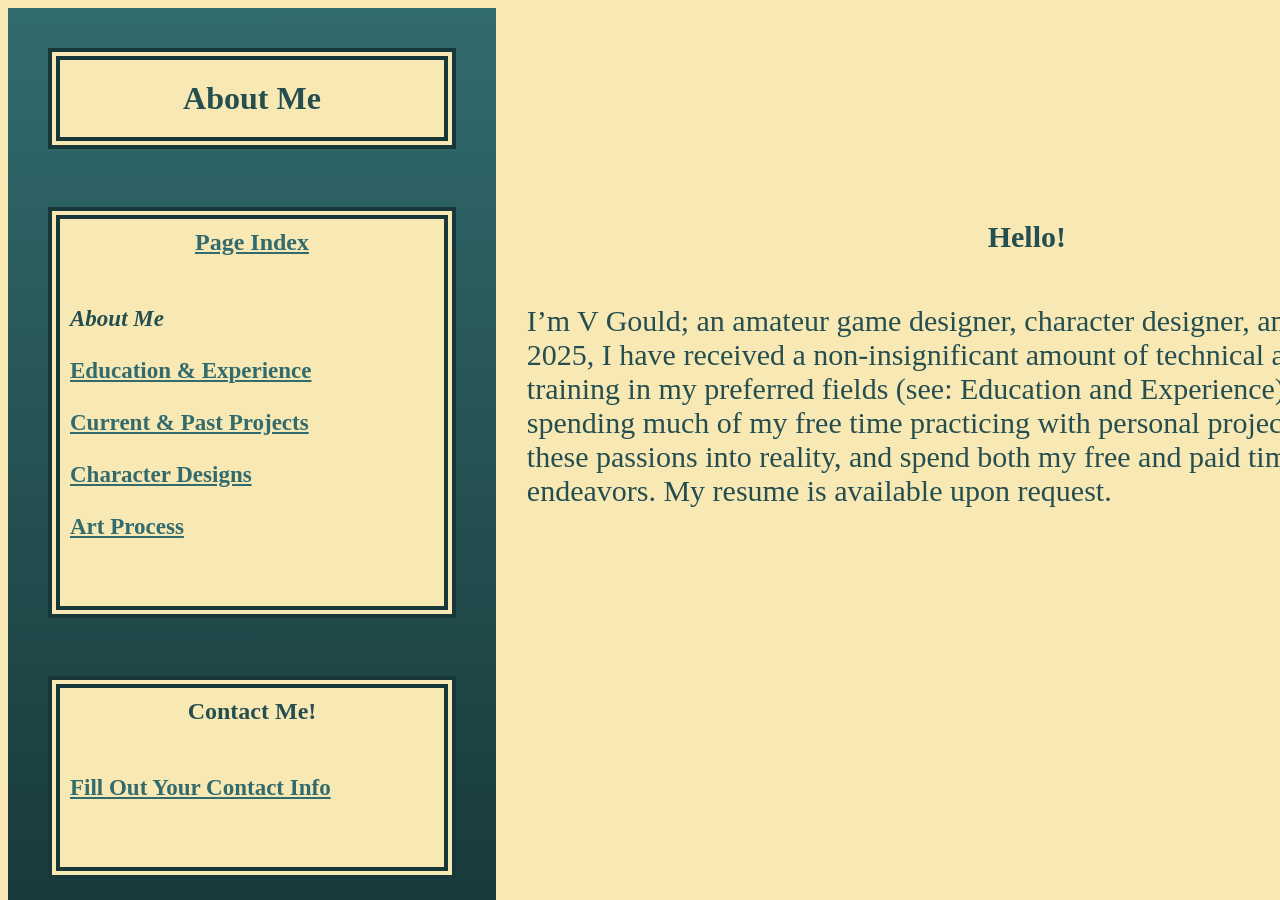
<file: portfolio/about.html>
<!DOCTYPE html>
<html lang="en">
<head>
    <meta charset="UTF-8">
    <meta name="viewport" content="width=device-width, initial-scale=1.0">
    <link rel="stylesheet" href="style.css">
    <title>Portfolio: About Me</title>
</head>
<body>
    <div class="side">
        <h1>About Me</h1>
        <br>
        <h2> <a href="index.html">Page Index</a></h2>
        <p> 
           <i><b>About Me</b></i> <br> <br>
           <a href="edu.html">Education & Experience</a> <br> <br>
           <a href="projects.html">Current & Past Projects</a> <br> <br>
           <a href="char.html">Character Designs</a> <br> <br>
           <a href="art.html">Art Process</a> <br> <br>
        </p>
        <br>
        <h2>Contact Me!</h2>
        <P>
            <a href="form.html">Fill Out Your Contact Info</a> <br> <br>
        </P>
    </div>

    <div class="main">
        <br> <br> <br>
        <h2 class="mp">Hello!</h2>
        <p class="mp">
        I’m V Gould; an amateur game designer, character designer, and illustrator. As of 2025, I have received a non-insignificant amount of 
        technical and hands on training in my preferred fields (see: Education and Experience), as well as spending much of my free time practicing with personal projects. 
        I aim to make these passions into reality, and spend both my free and paid time on creative endeavors. My resume is available upon request.
    </p>
    </div>
</body>
</html>
</file>
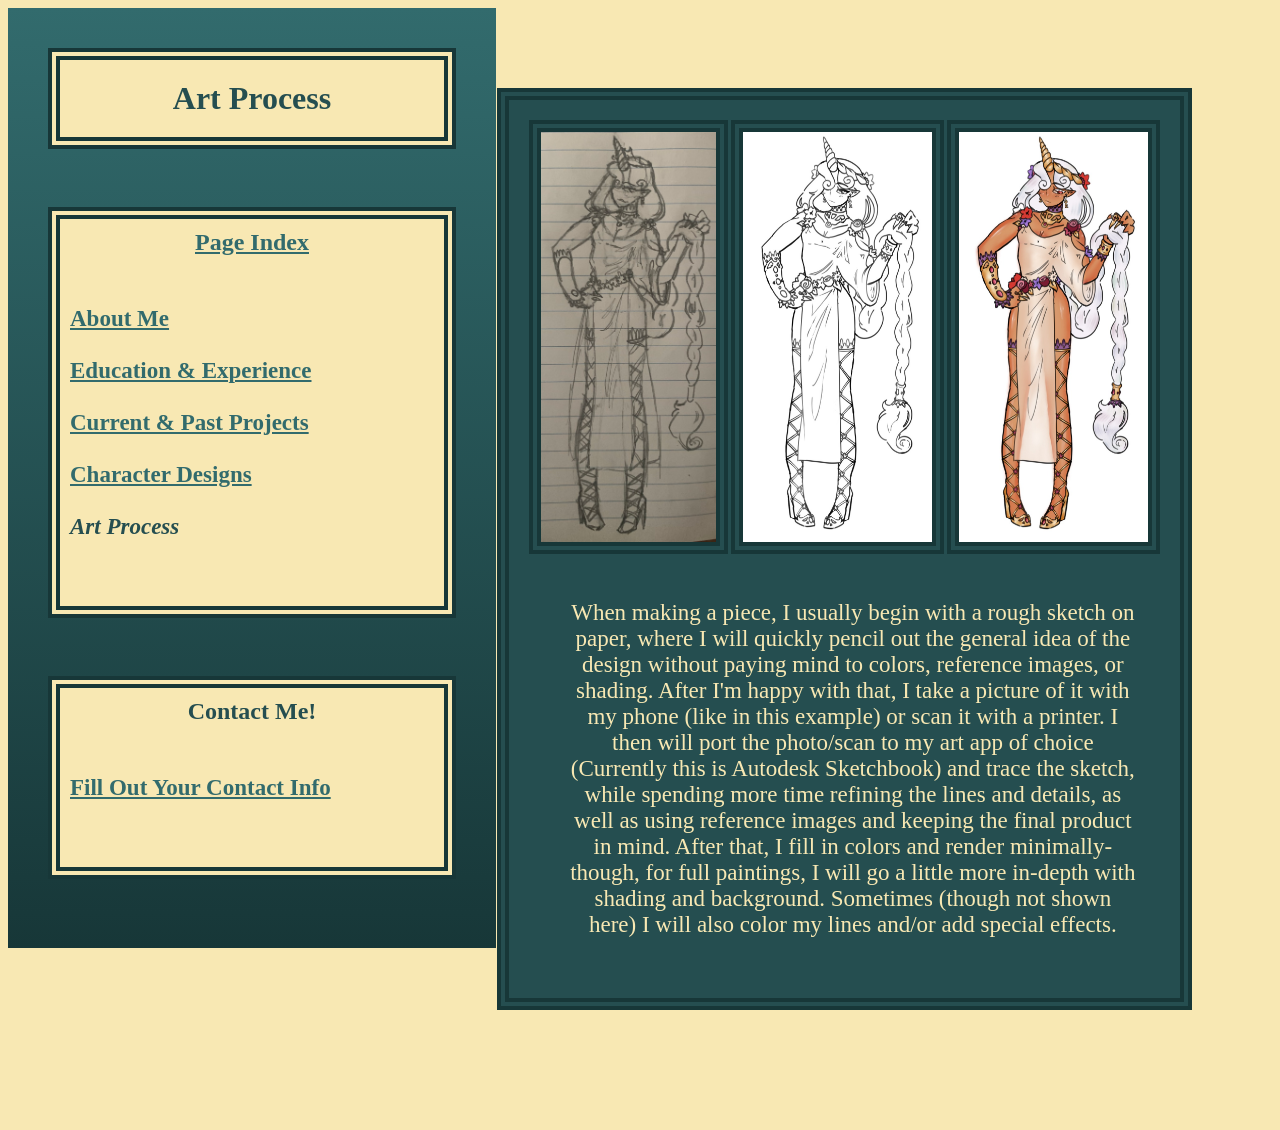
<file: portfolio/art.html>
<!DOCTYPE html>
<html lang="en">
<head>
    <meta charset="UTF-8">
    <meta name="viewport" content="width=device-width, initial-scale=1.0">
    <link rel="stylesheet" href="style.css">
    <title>Portfolio: Art Process</title>
</head>
<body>
    <div class="side">
        <h1>Art Process</h1>
        <br>
        <h2> <a href="index.html">Page Index</a></h2>
        <p> 
            <a href="about.html">About Me</a> <br> <br>
           <a href="edu.html">Education & Experience</a> <br> <br>
           <a href="projects.html">Current & Past Projects</a> <br> <br>
           <a href="char.html">Character Designs</a> <br> <br>
           <b><i>Art Process </i></b> <br> <br>
        </p>
        <br>
        <h2>Contact Me!</h2>
        <P>
            <a href="form.html">Fill Out Your Contact Info</a> <br> <br>
        </P>
    </div>

    <div class="main">
        <div class="art">
            <img class="left" src="portfolio images/art for portfolio/IMG_3763.jpeg" alt="Sketch" width="27.75%" height="100%">
            <img class="mid" src="portfolio images/art for portfolio/IMG_3778.png" alt="Cleaned Linework" width="30%" height="100%">
            <img class="right" src="portfolio images/art for portfolio/IMG_3779.png" alt="Colored and Rendered" width="30%" height="100%">
            <p class="midLong">When making a piece, I usually begin with a rough sketch on paper, where I will quickly pencil out the general idea of the design without paying mind to
                colors, reference images, or shading. After I'm happy with that, I take a picture of it with my phone (like in this example) or scan it with a printer. I then will
                port the photo/scan to my art app of choice (Currently this is Autodesk Sketchbook) and trace the sketch, while spending more time refining the lines and details, as
                well as using reference images and keeping the final product in mind. After that, I fill in colors and render minimally- though, for full paintings, I will go a little
                more in-depth with shading and background. Sometimes (though not shown here) I will also color my lines and/or add special effects.
            </p>
        </div>
    </div>
</body>
</html>
</file>
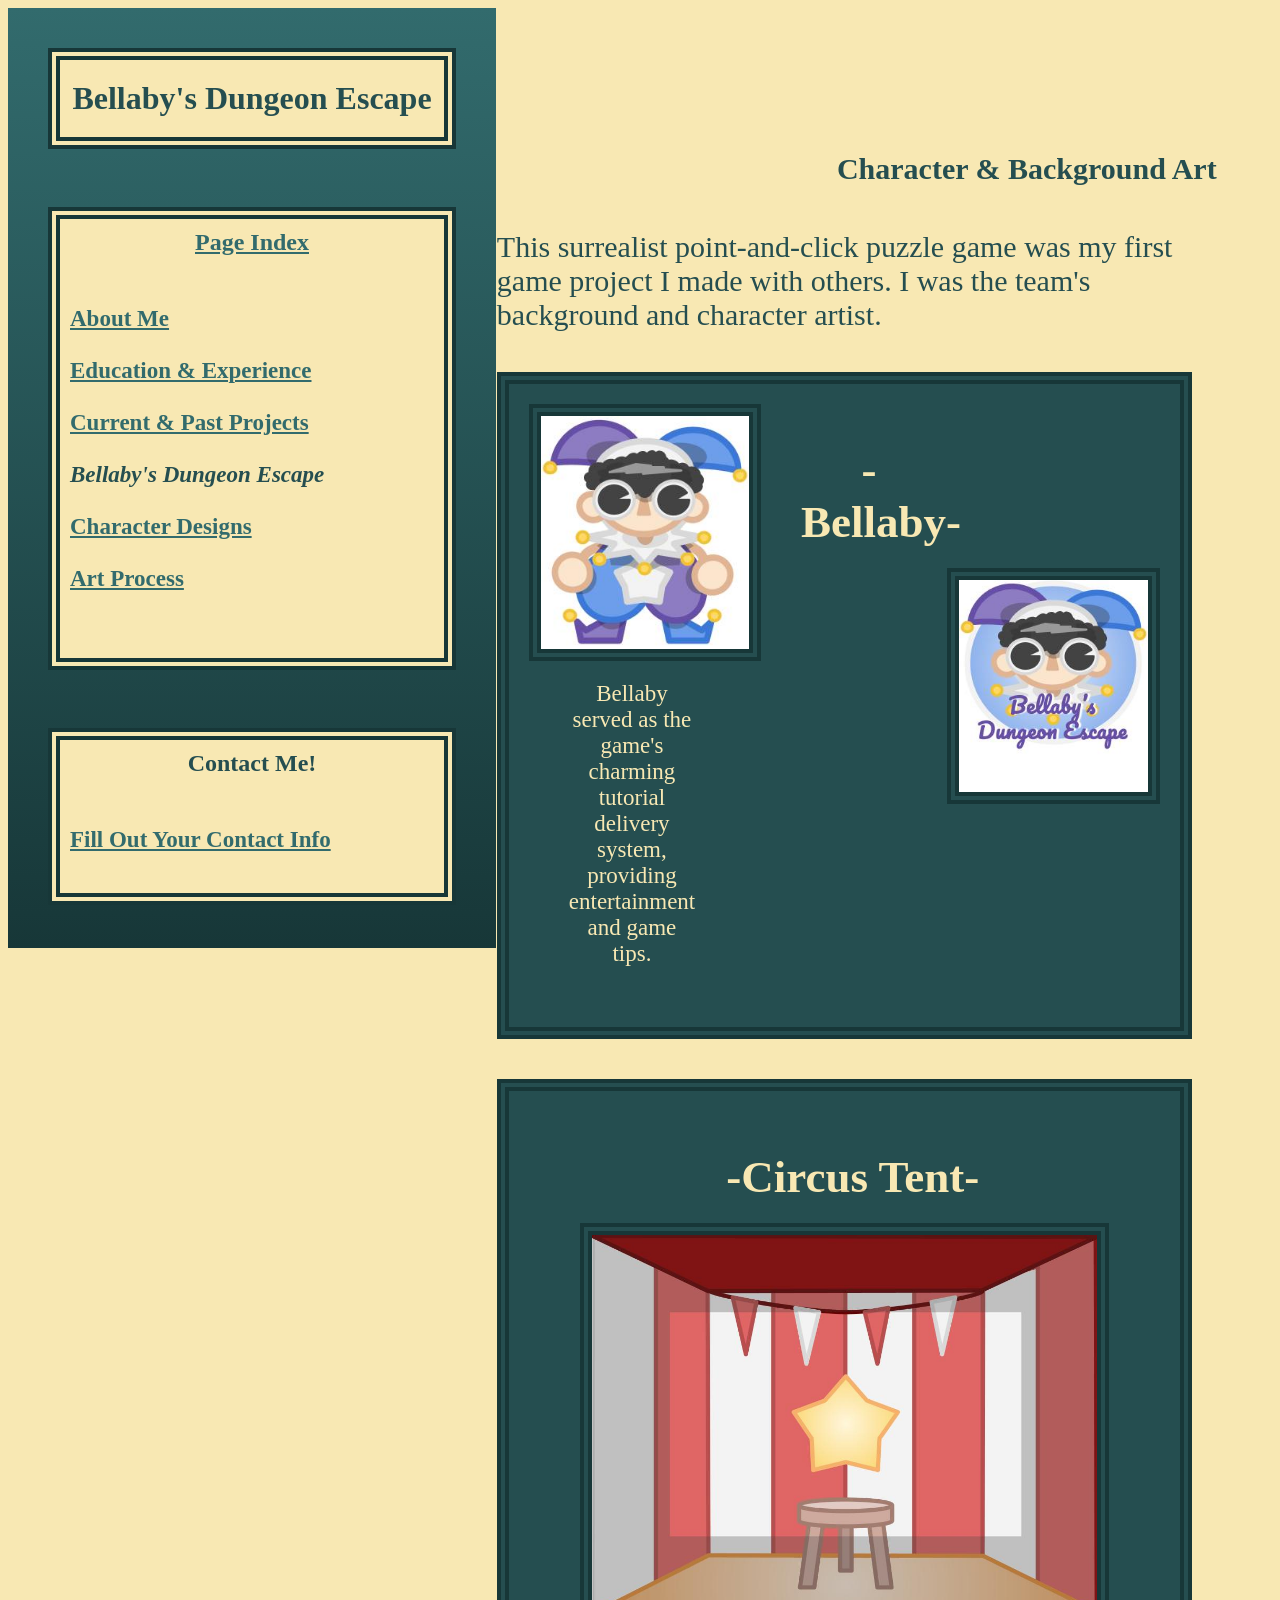
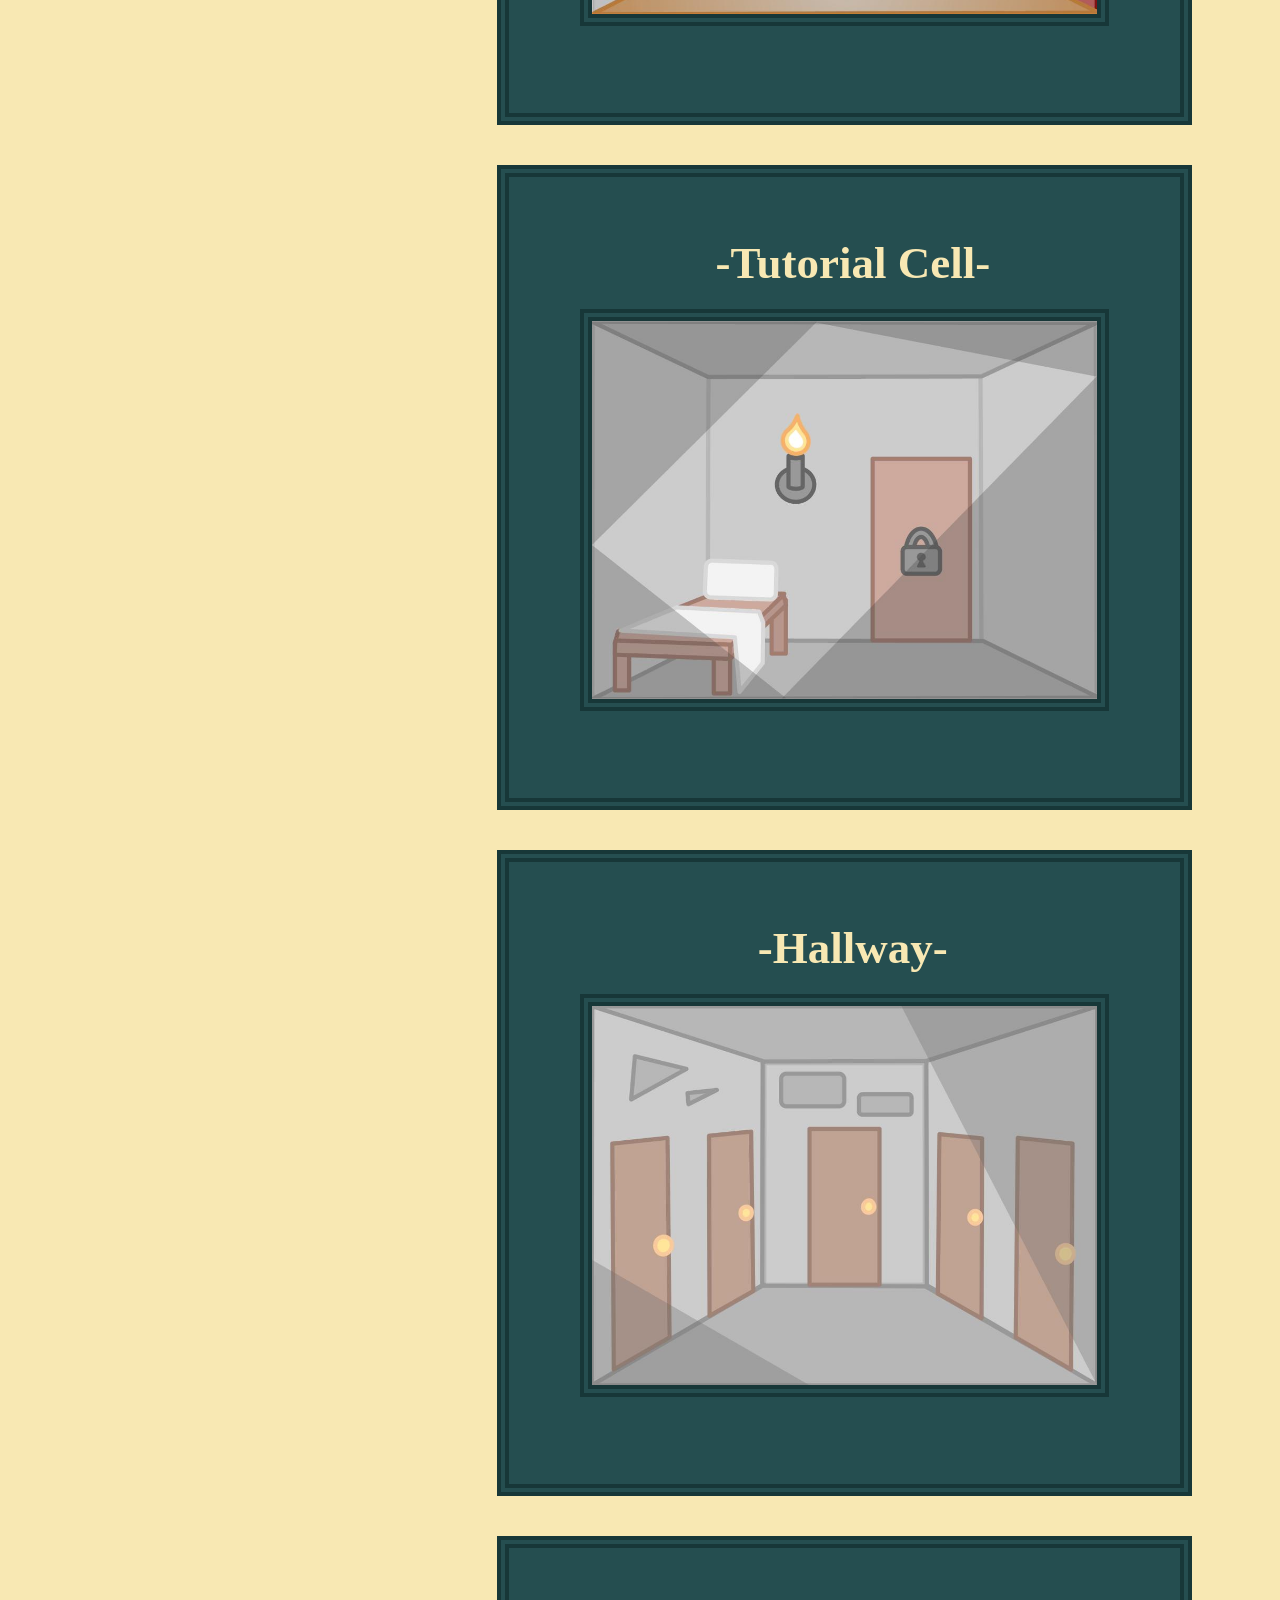
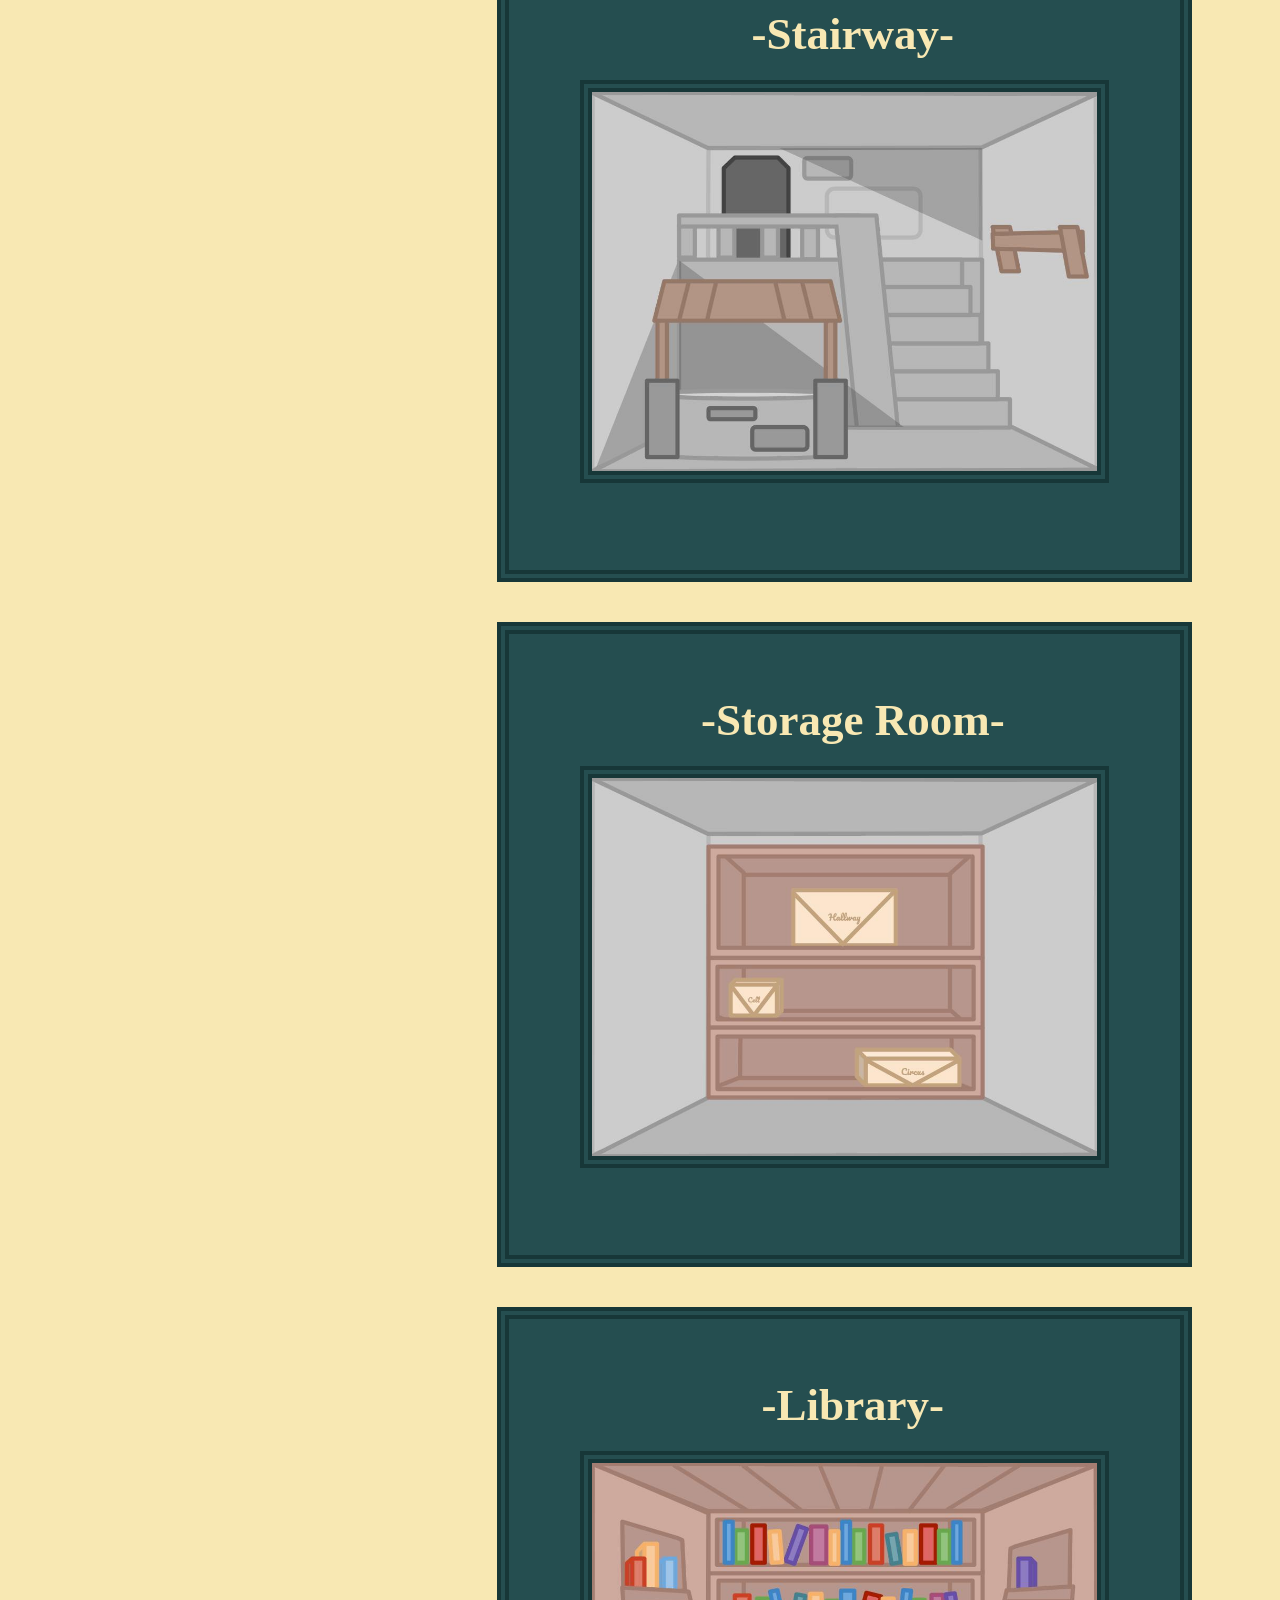
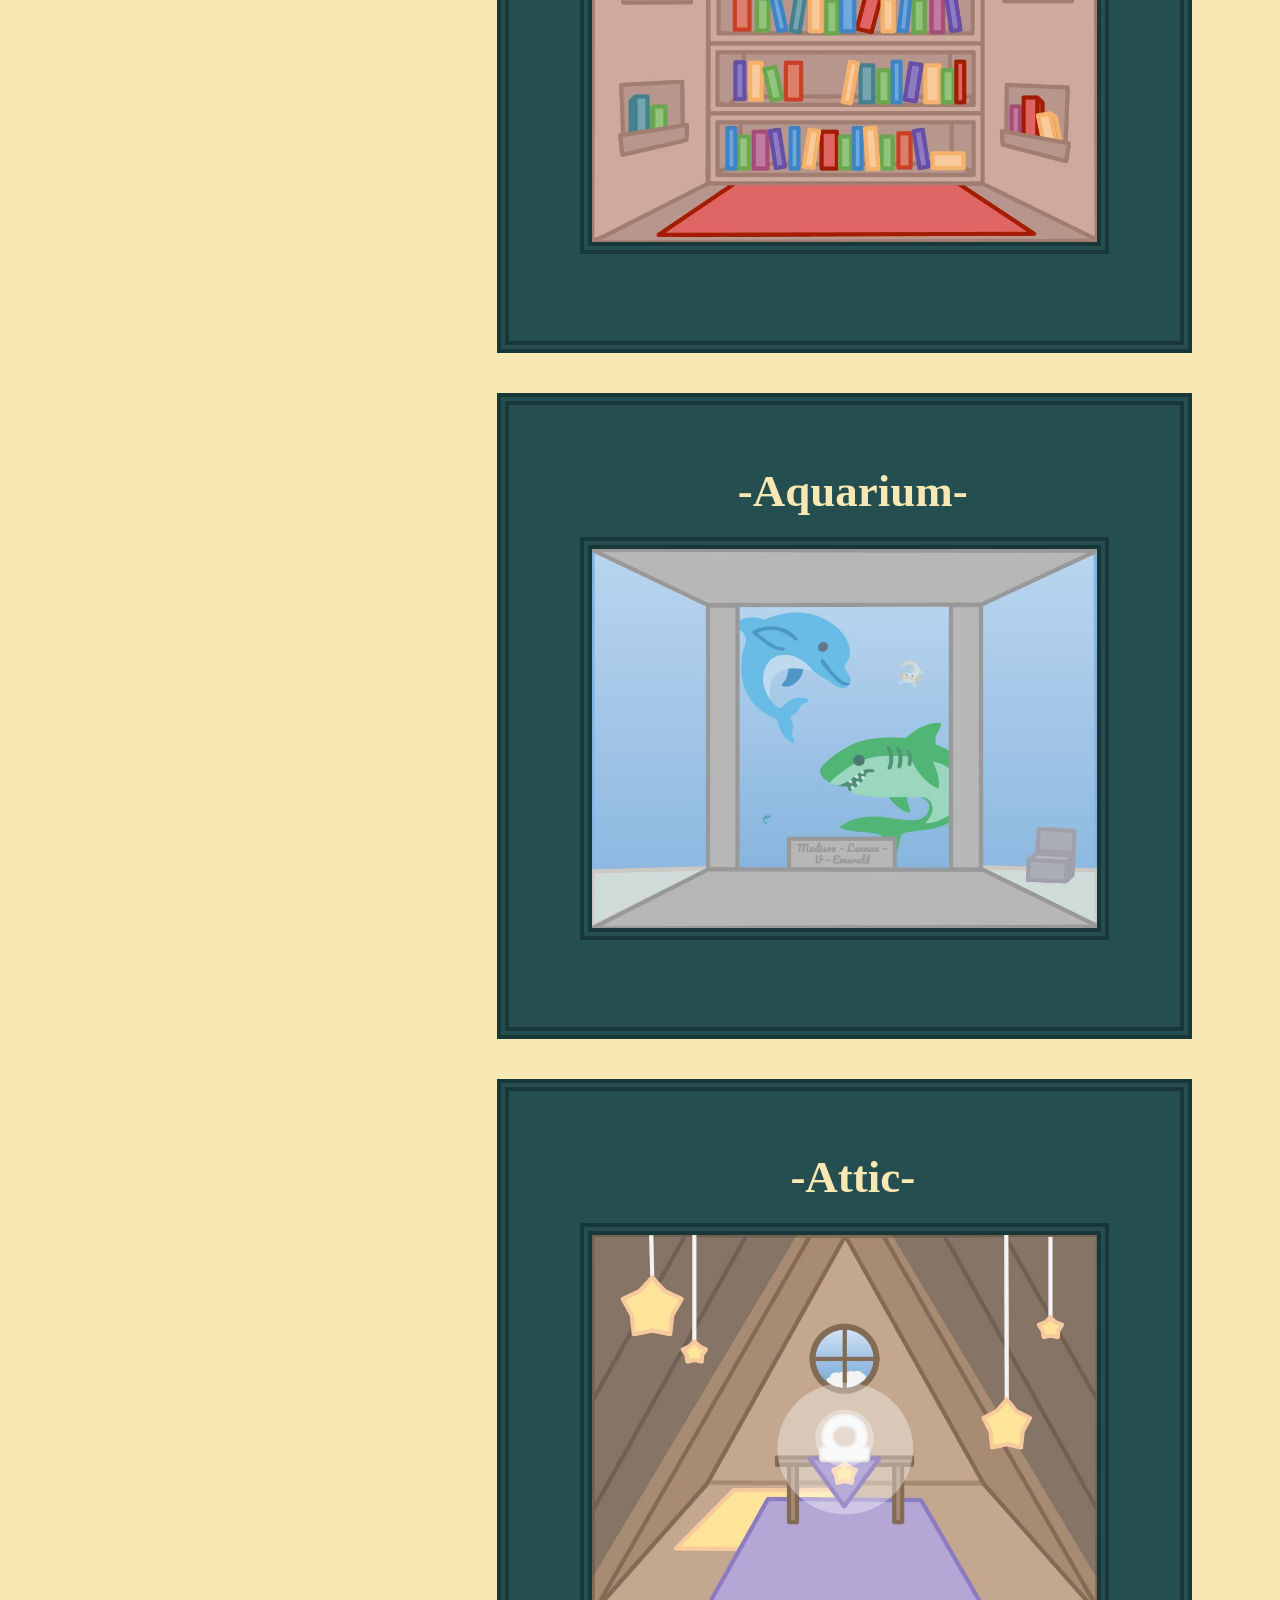
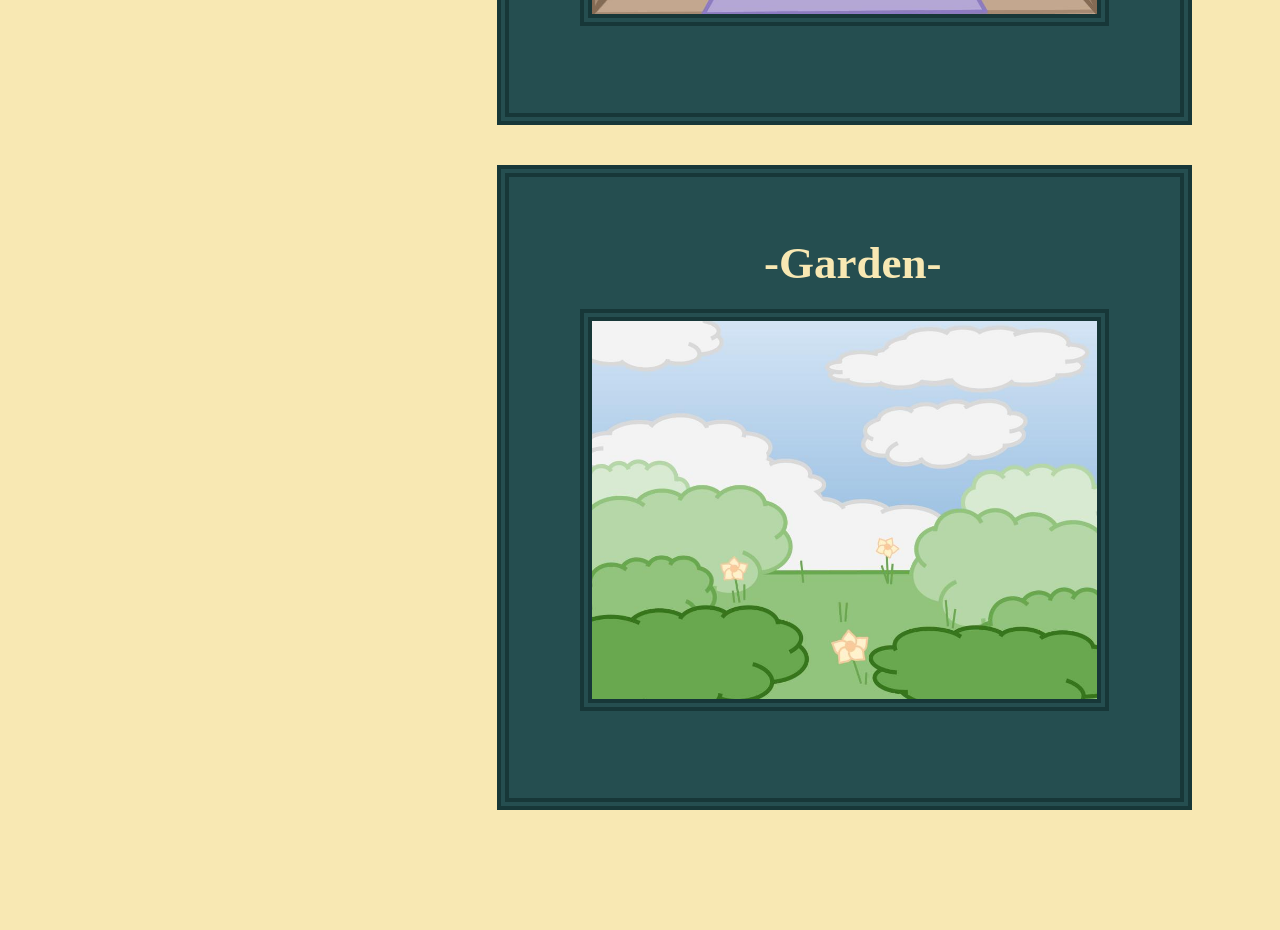
<file: portfolio/bde.html>
<!DOCTYPE html>
<html lang="en">
<head>
    <meta charset="UTF-8">
    <meta name="viewport" content="width=device-width, initial-scale=1.0">
    <link rel="stylesheet" href="style.css">
    <title>Bellaby's Dungeon Escape</title>
</head>
<body>
    <div class="side">
        <h1>Bellaby's Dungeon Escape</h1>
        <br>
        <h2> <a href="index.html">Page Index</a></h2>
        <p> 
           <a href="about.html">About Me</a> <br> <br>
           <a href="edu.html">Education & Experience</a> <br> <br>
           <a href="projects.html">Current & Past Projects</a> <br> <br>
            <i><b> Bellaby's Dungeon Escape</b></i> <br> <br>
           <a href="char.html">Character Designs</a> <br> <br>
           <a href="art.html">Art Process</a> <br> <br>
        </p>
        <br>
        <h2>Contact Me!</h2>
        <P>
            <a href="form.html">Fill Out Your Contact Info</a> <br> 
        </P>
    </div>

    <div class="main">
        <br>
        <h2 class="mp">Character & Background Art</h2>
        <br>
        This surrealist point-and-click puzzle game was my first game project I made with others. I was the team's background and character artist.
        <br>
        <h2 class="mp"></h2>
        <div class="art">
            <img class="left" src="portfolio images\art for portfolio\bellaby.jpg" alt="Bellaby" width="33%" height="100%">
            <h2 class="mid">-Bellaby-</h2>
            <img class="right" src="portfolio images/art for portfolio/game logo.jpg" alt="BDE Game Logo" width="30%" height="100%">
            <p class="mid"> Bellaby served as the game's charming tutorial delivery system, providing entertainment and game tips. 
            </p>
        </div>

        <br> 
        <div class="art">
            <h2 class="top">-Circus Tent-</h2>
            <img class="mid" src="portfolio images/art for portfolio/circus tent.jpg" alt="Circus Tent" width="80%" height="100%">
            <p class="top"> 
            </p>
        </div>

        <br>
        <div class="art">
            <h2 class="top">-Tutorial Cell-</h2>
            <img class="mid" src="portfolio images/art for portfolio/starting cell.jpg" alt="Tutorial Cell" width="80%" height="100%">
            <p class="top"> 
            </p>
        </div>

        <br>
        <div class="art">
            <h2 class="top">-Hallway-</h2>
            <img class="mid" src="portfolio images/art for portfolio/door closed hallway.jpg" alt="Hallway" width="80%" height="100%">
            <p class="top"> 
        </div>

        <br>
        <div class="art">
            <h2 class="top">-Stairway-</h2>
            <img class="mid" src="portfolio images/art for portfolio/stairway (1).jpg" alt="Stairway" width="80%" height="100%">
            <p class="top"> 
            </p>
        </div>
        
        <br>
        <div class="art">
            <h2 class="top">-Storage Room-</h2>
            <img class="mid" src="portfolio images/art for portfolio/storage room.jpg" alt="Storage Room" width="80%" height="100%">
            <p class="top"> 
            </p>
        </div>

        <br>
        <div class="art">
            <h2 class="top">-Library-</h2>
            <img class="mid" src="portfolio images/art for portfolio/library.jpg" alt="Library" width="80%" height="100%">
            <p class="top"> 
            </p>
        </div>
        
        <br>
        <div class="art">
            <h2 class="top">-Aquarium-</h2>
            <img class="mid" src="portfolio images/art for portfolio/aquarium.jpg" alt="Aquarium" width="80%" height="100%">
            <p class="top"> 
            </p>
        </div>
        
        <br>
        <div class="art">
            <h2 class="top">-Attic-</h2>
            <img class="mid" src="portfolio images/art for portfolio/attic.jpg" alt="Attic" width="80%" height="100%">
            <p class="top"> 
            </p>
        </div>
        
        <br>
        <div class="art">
            <h2 class="top">-Garden-</h2>
            <img class="mid" src="portfolio images/art for portfolio/garden.jpg" alt="Garden" width="80%" height="100%">
            <p class="top"> 
            </p>
        </div>
    </div>
</body>
</html>
</file>
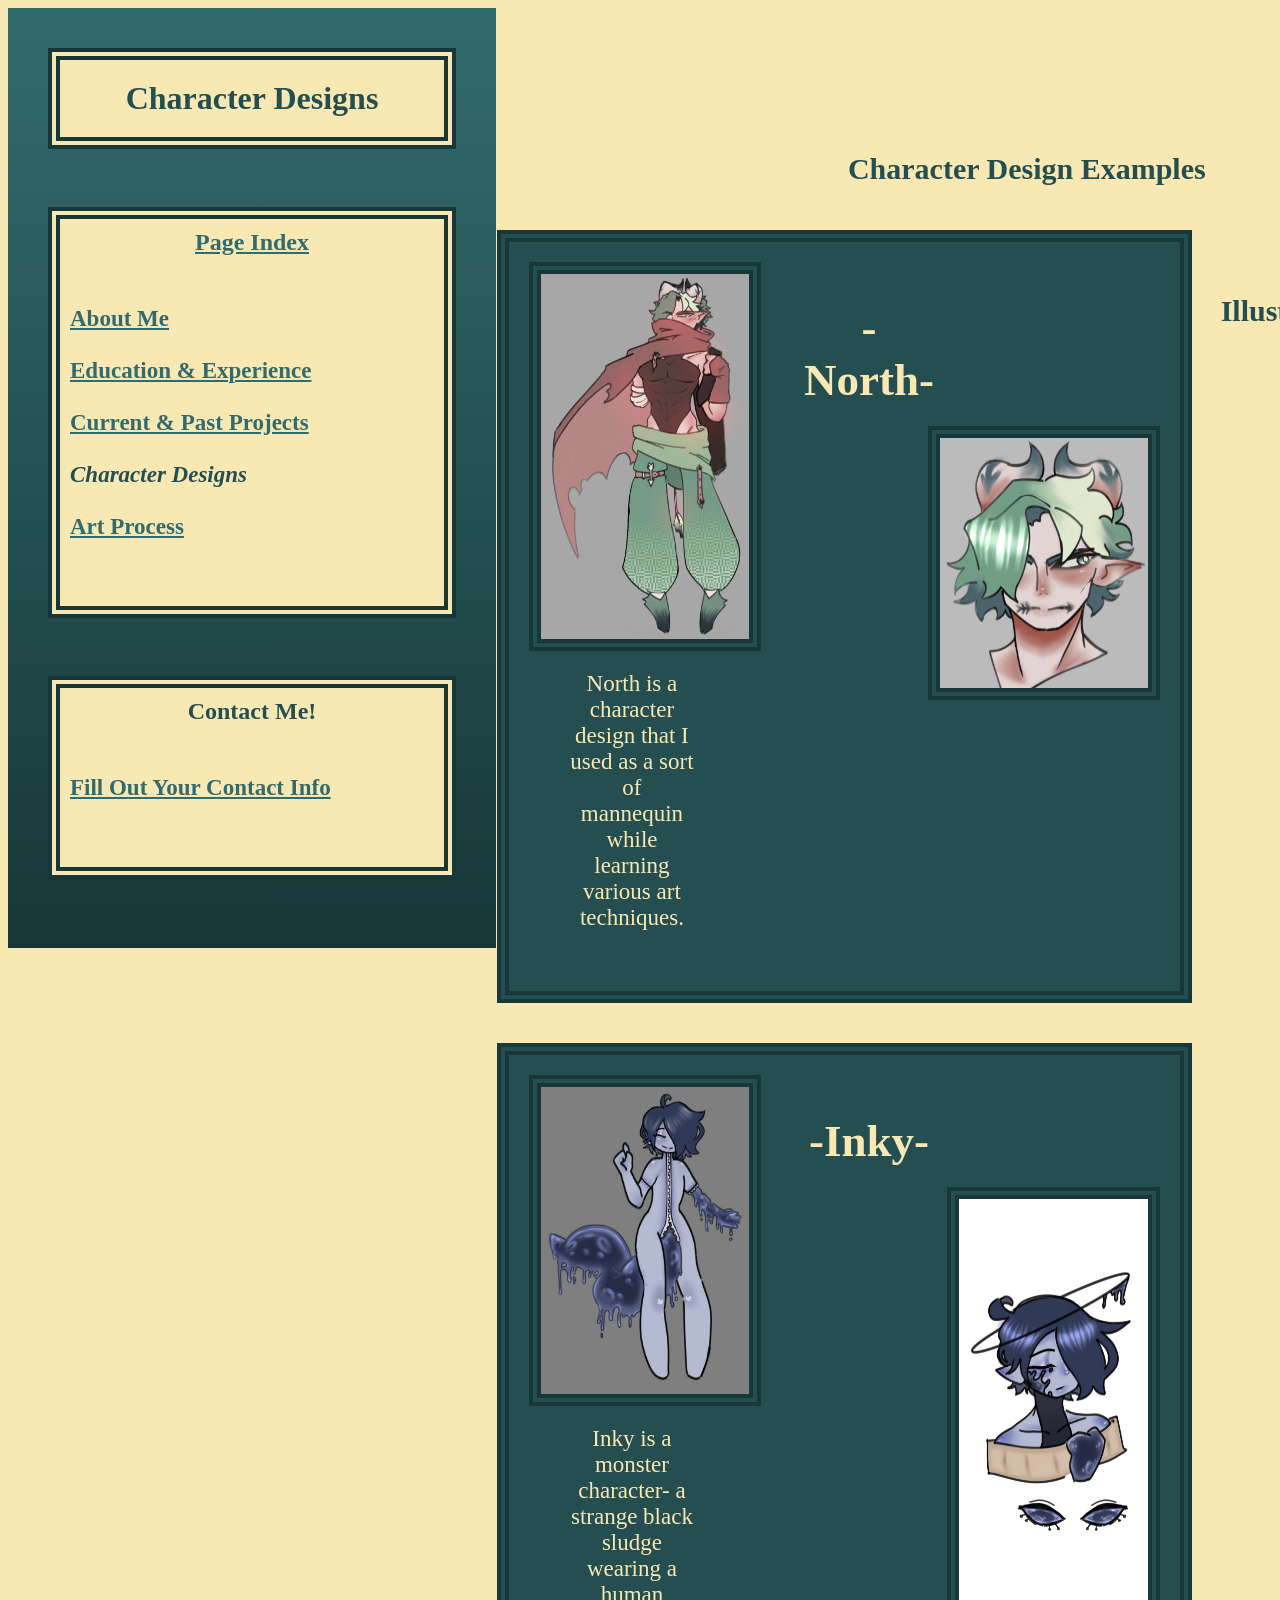
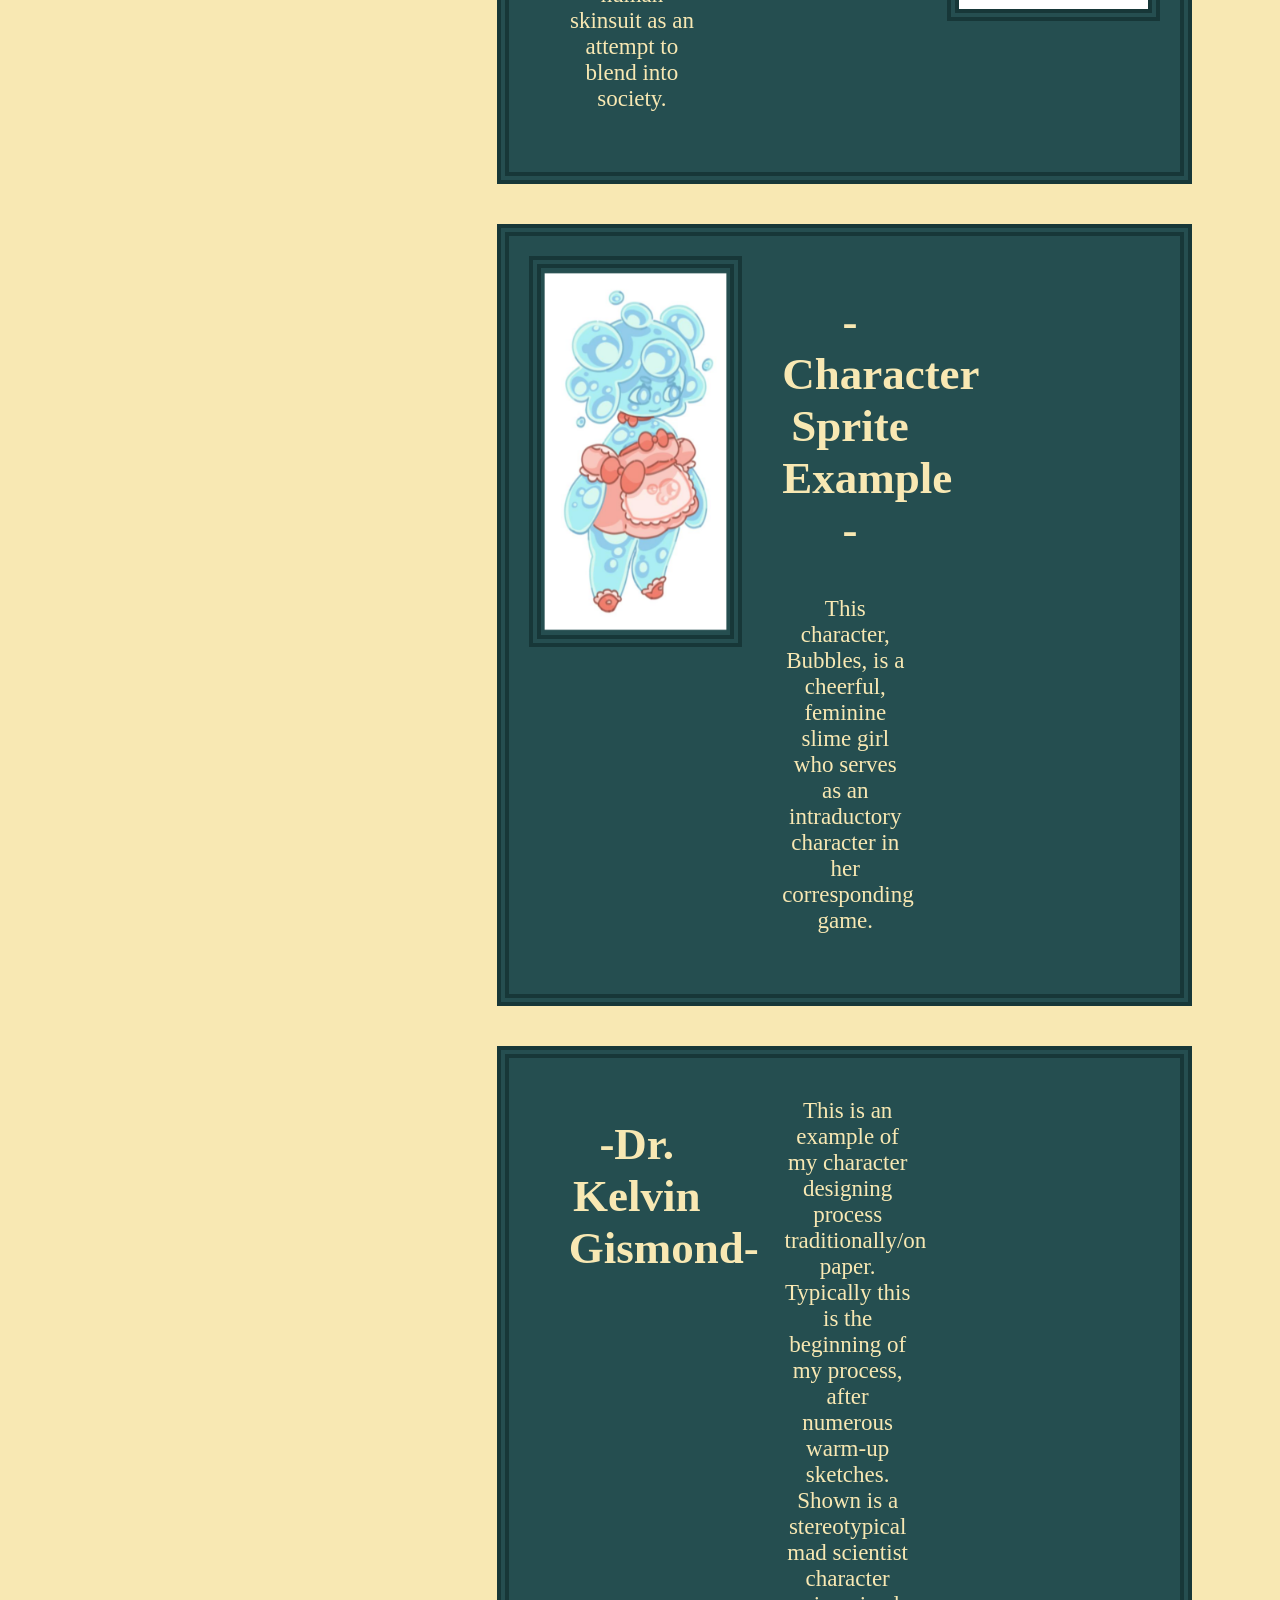
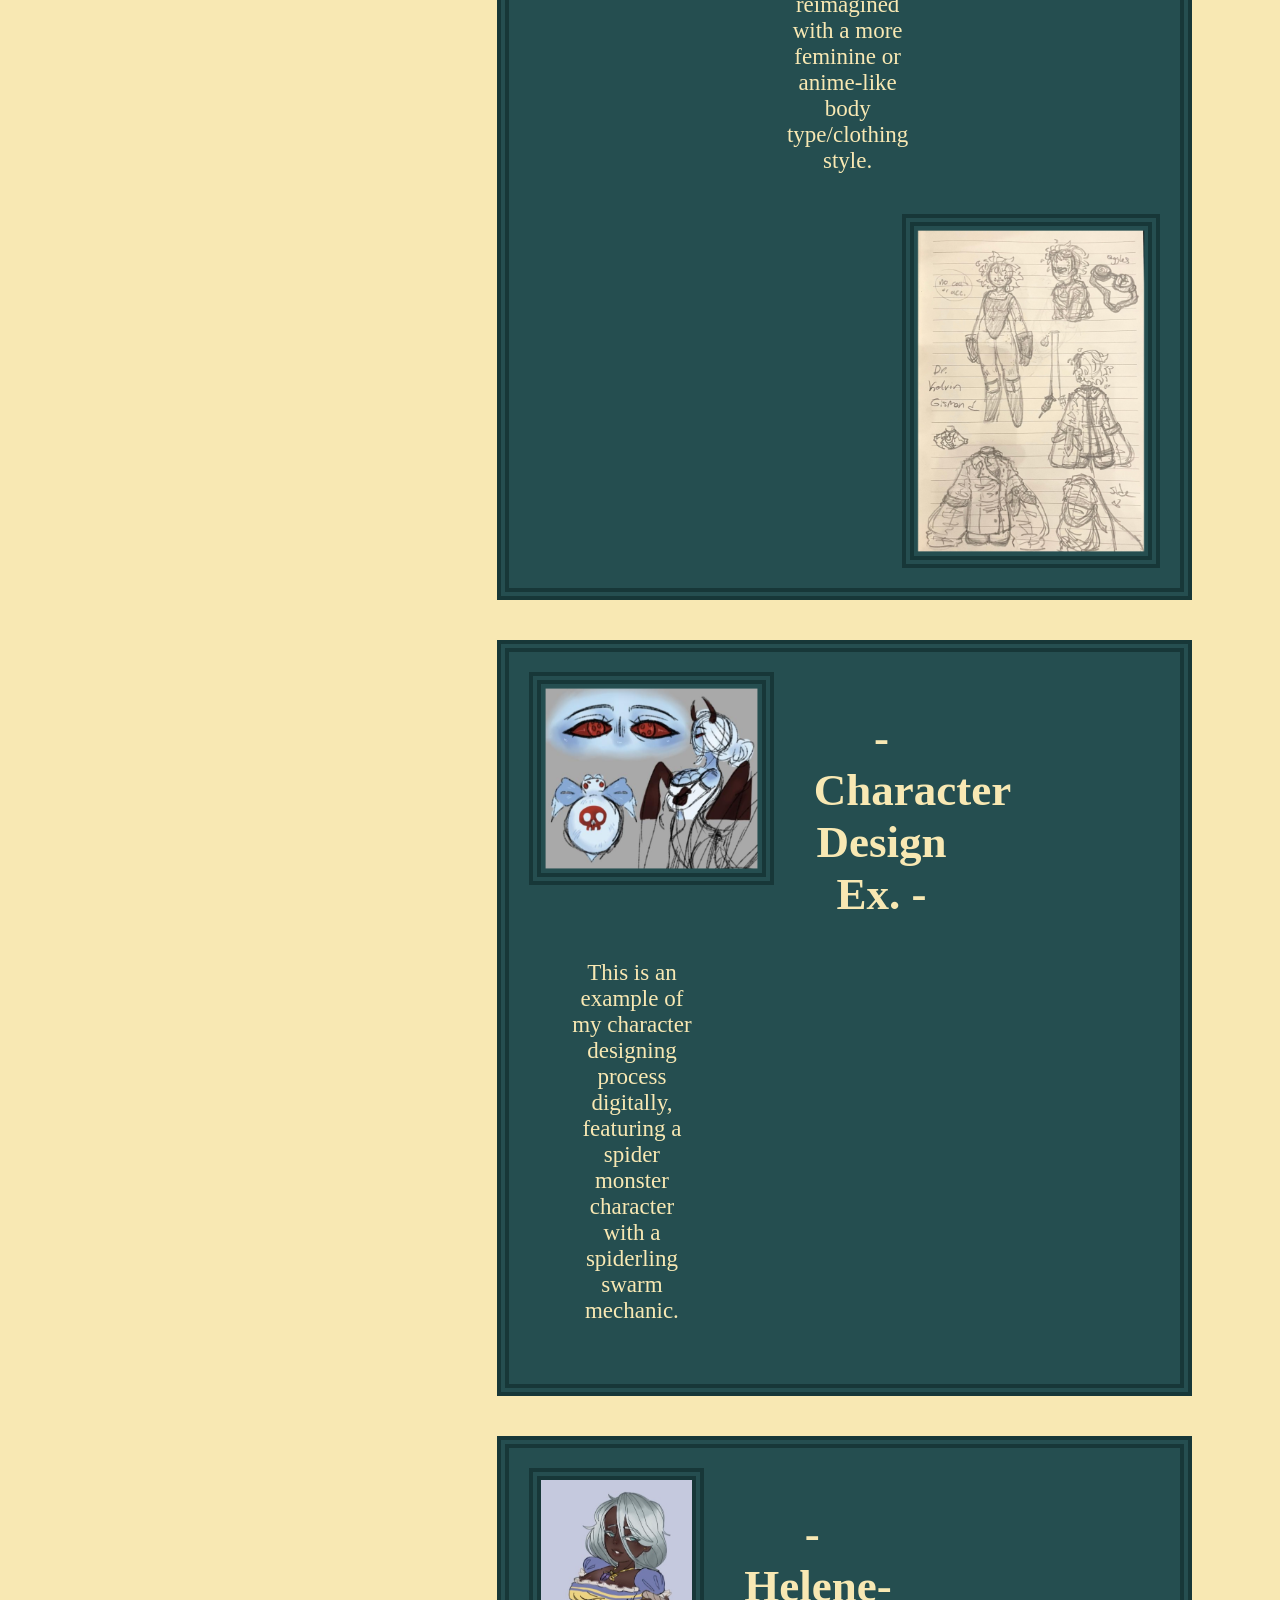
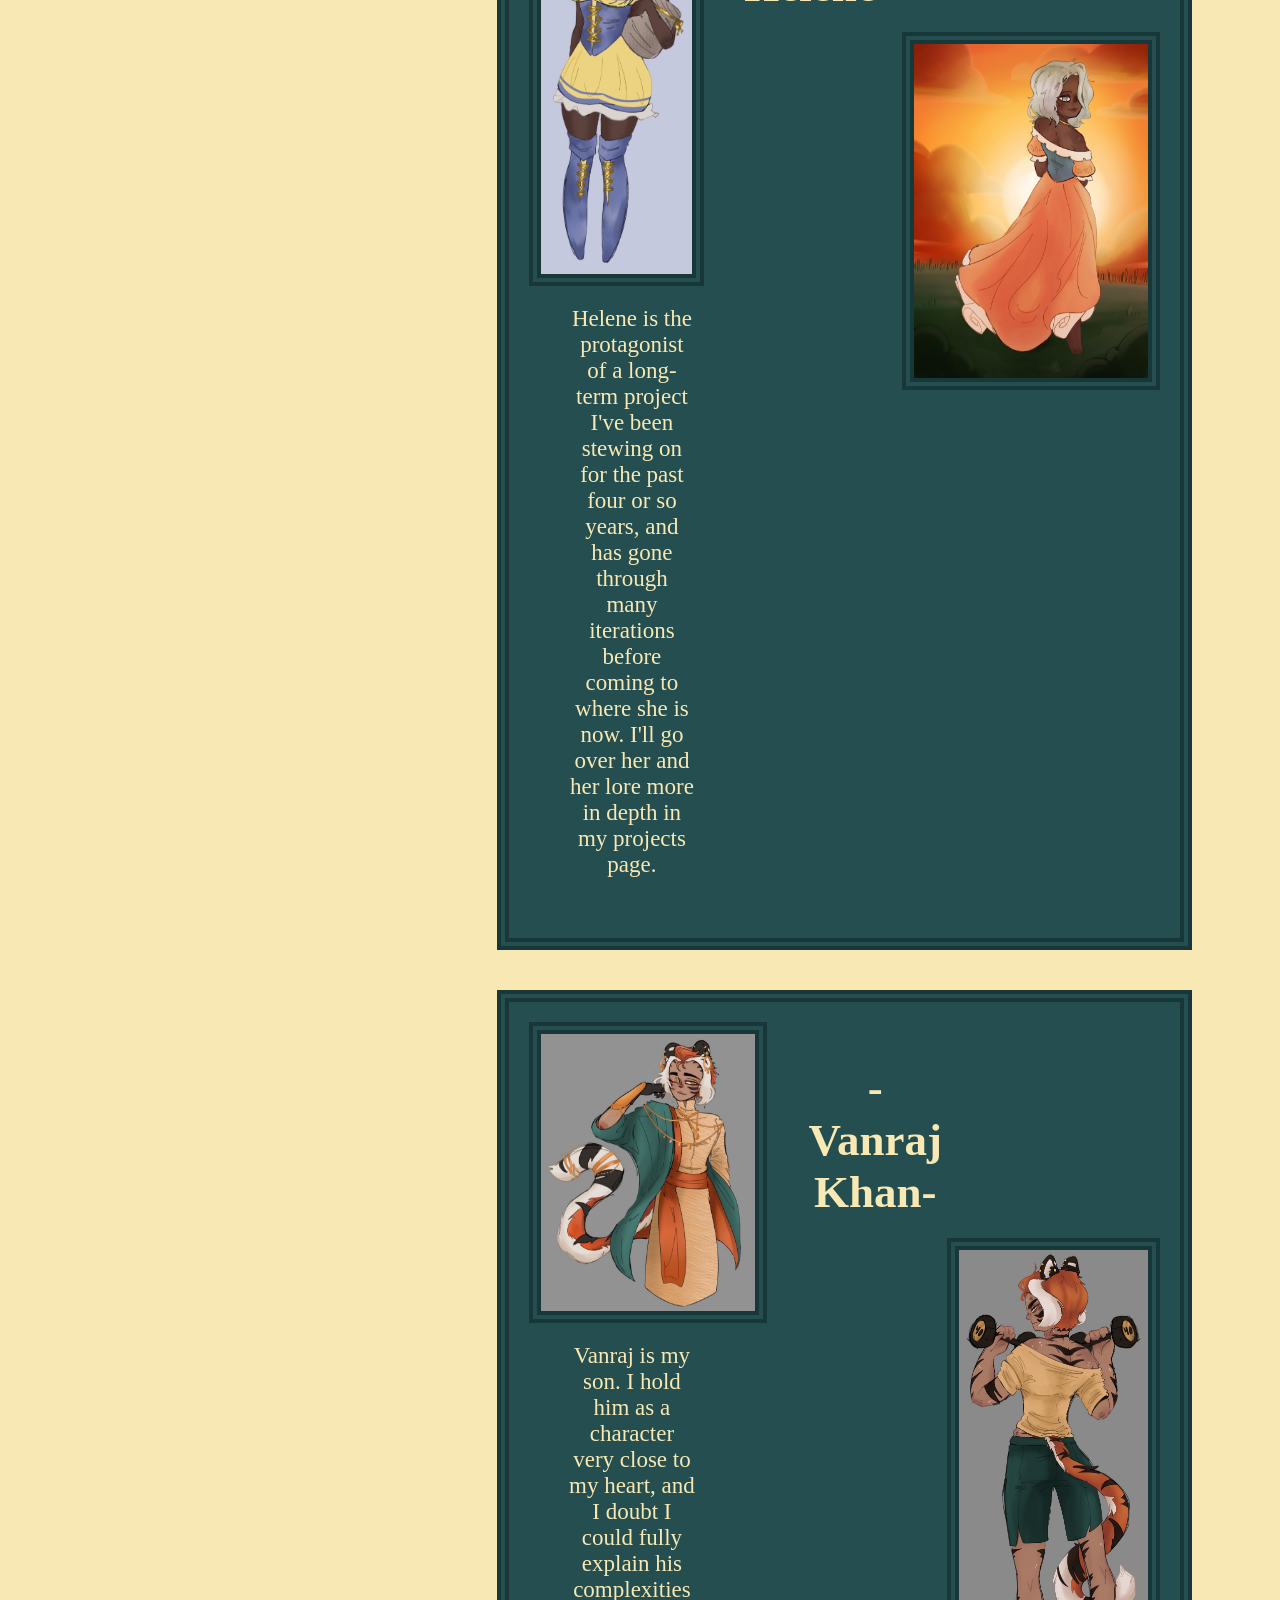
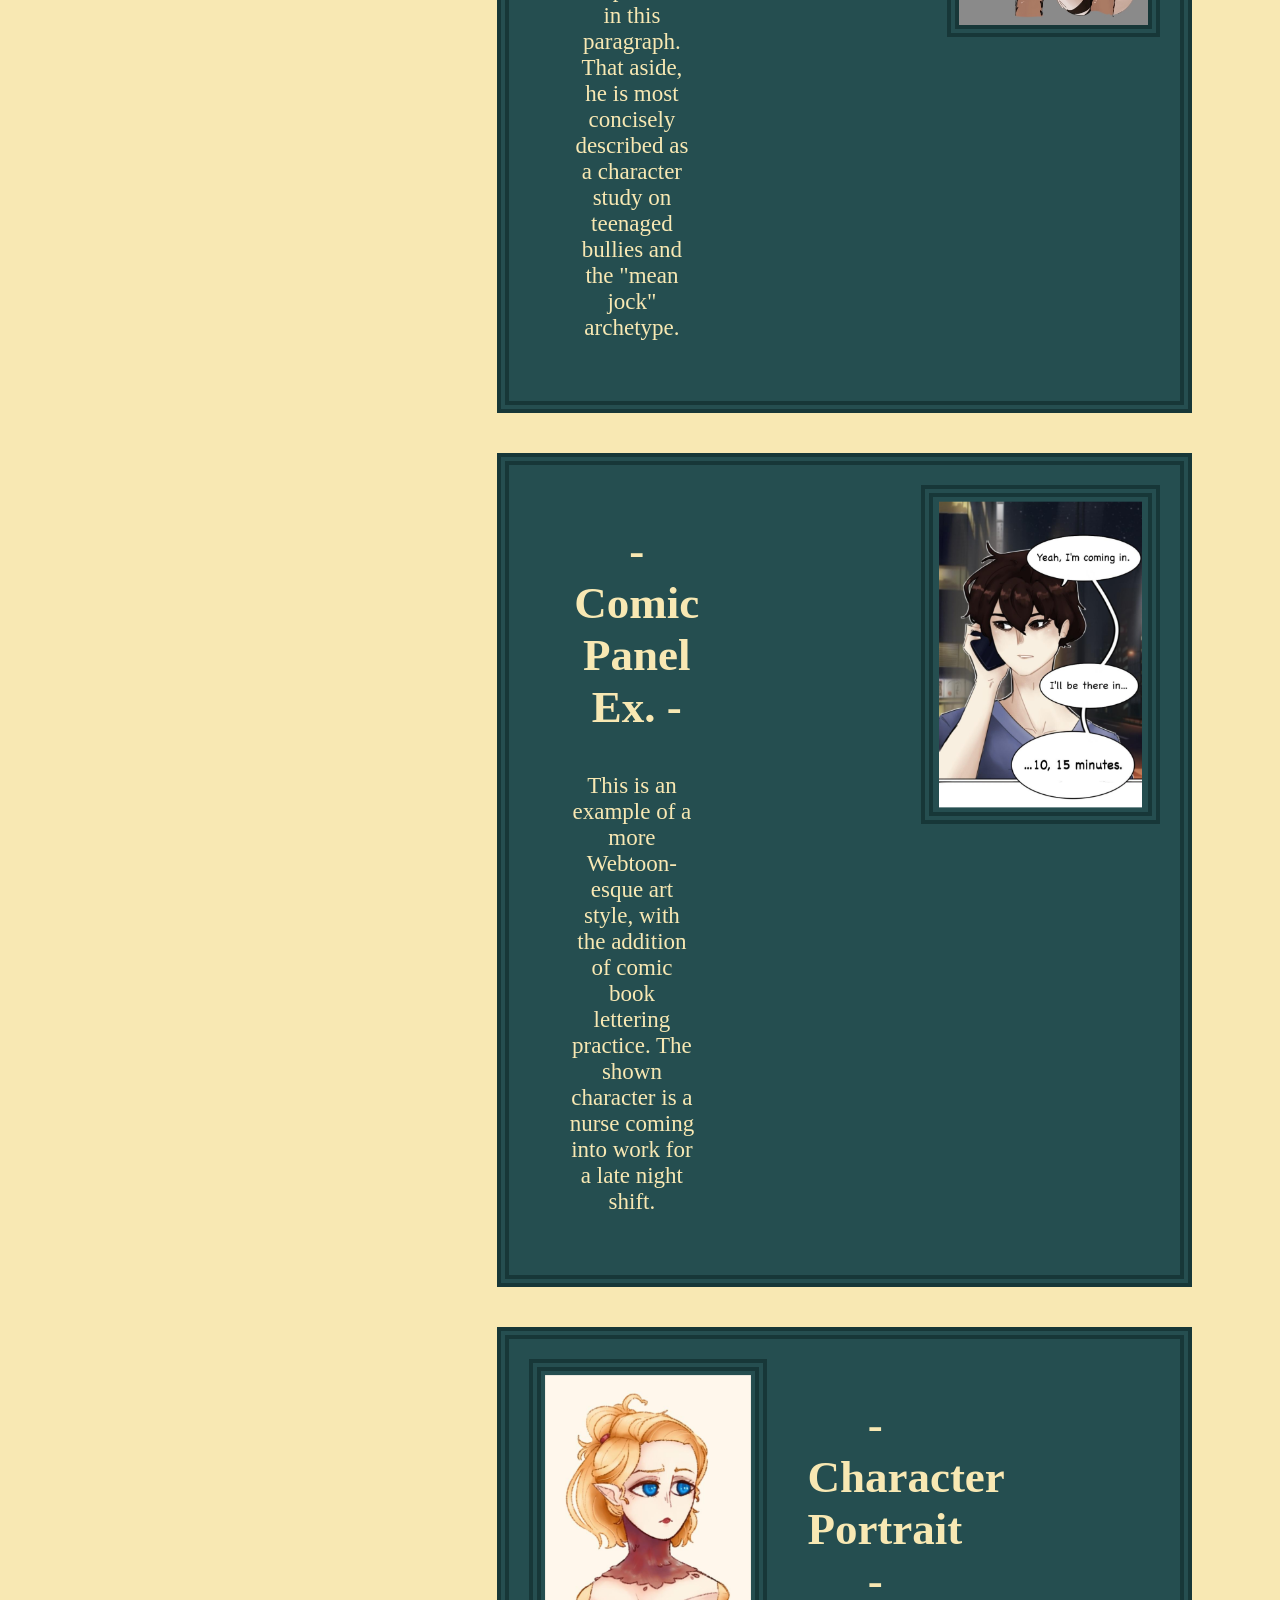
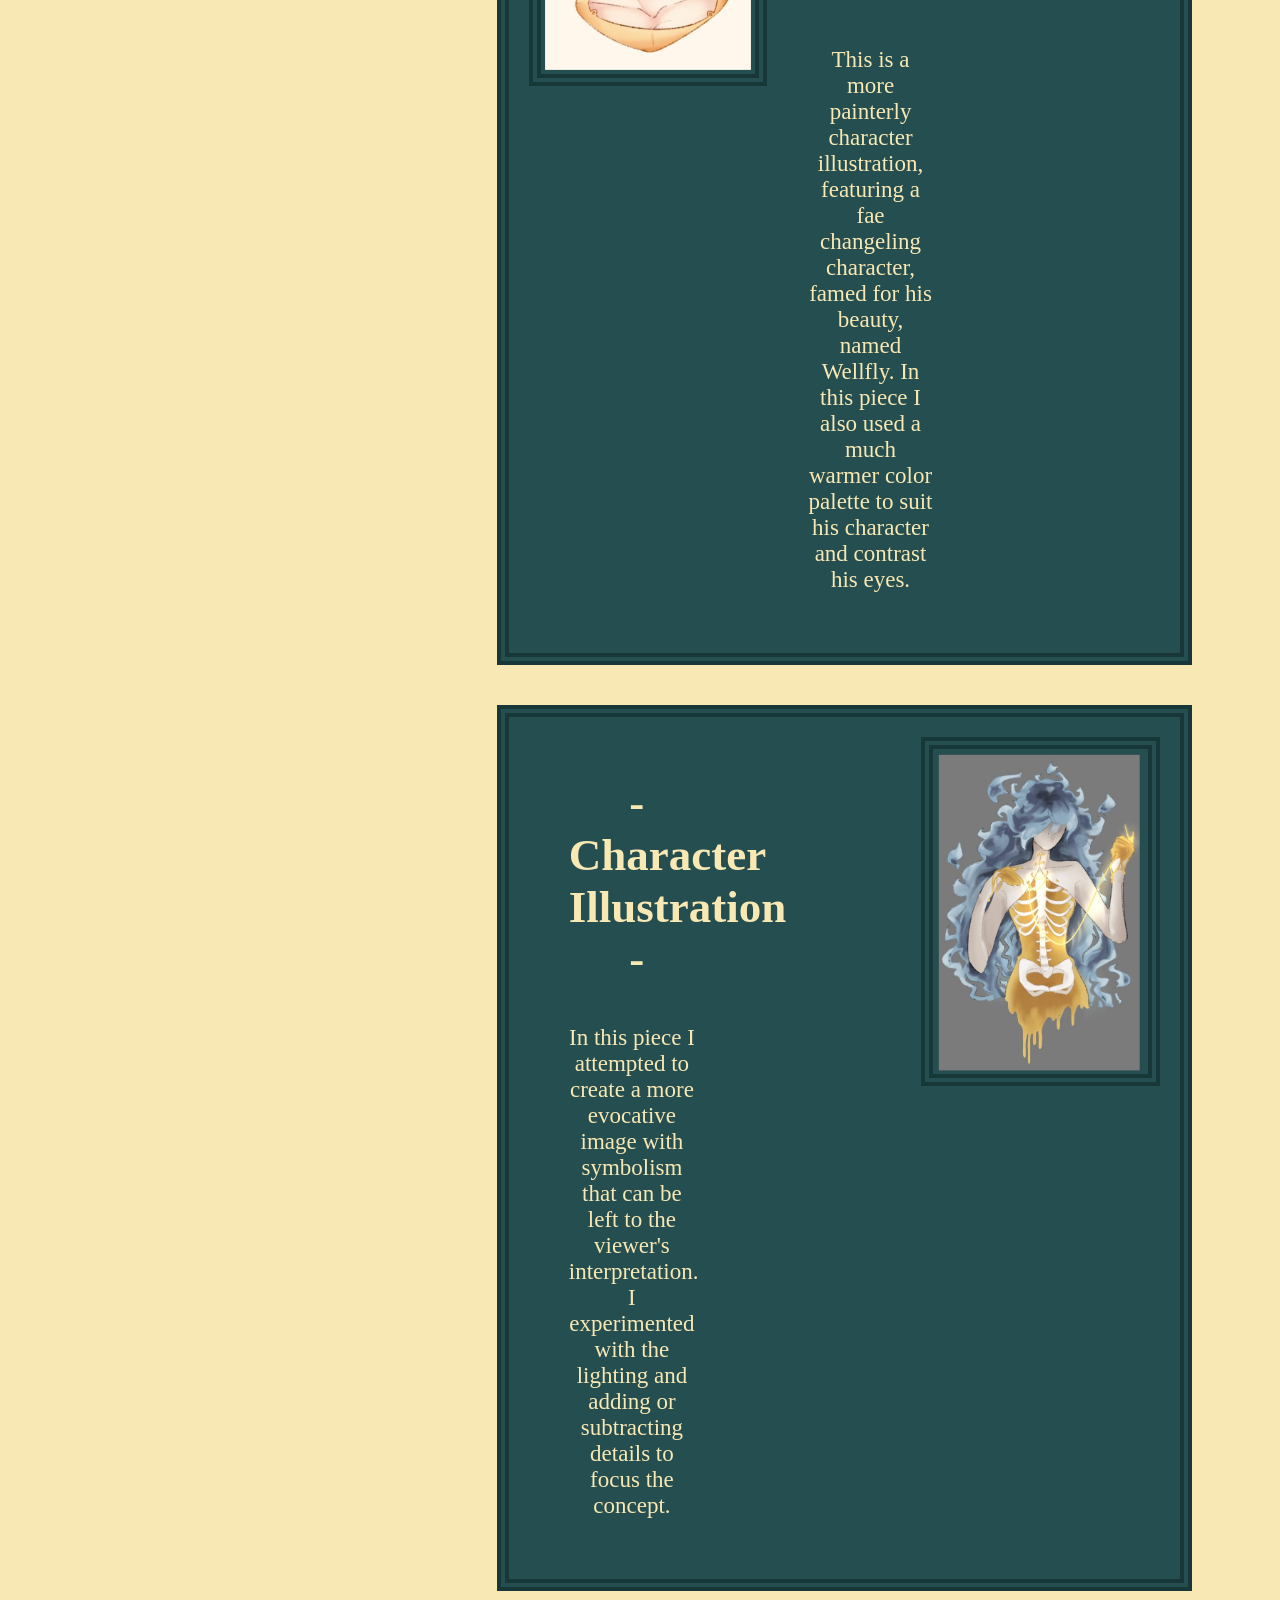
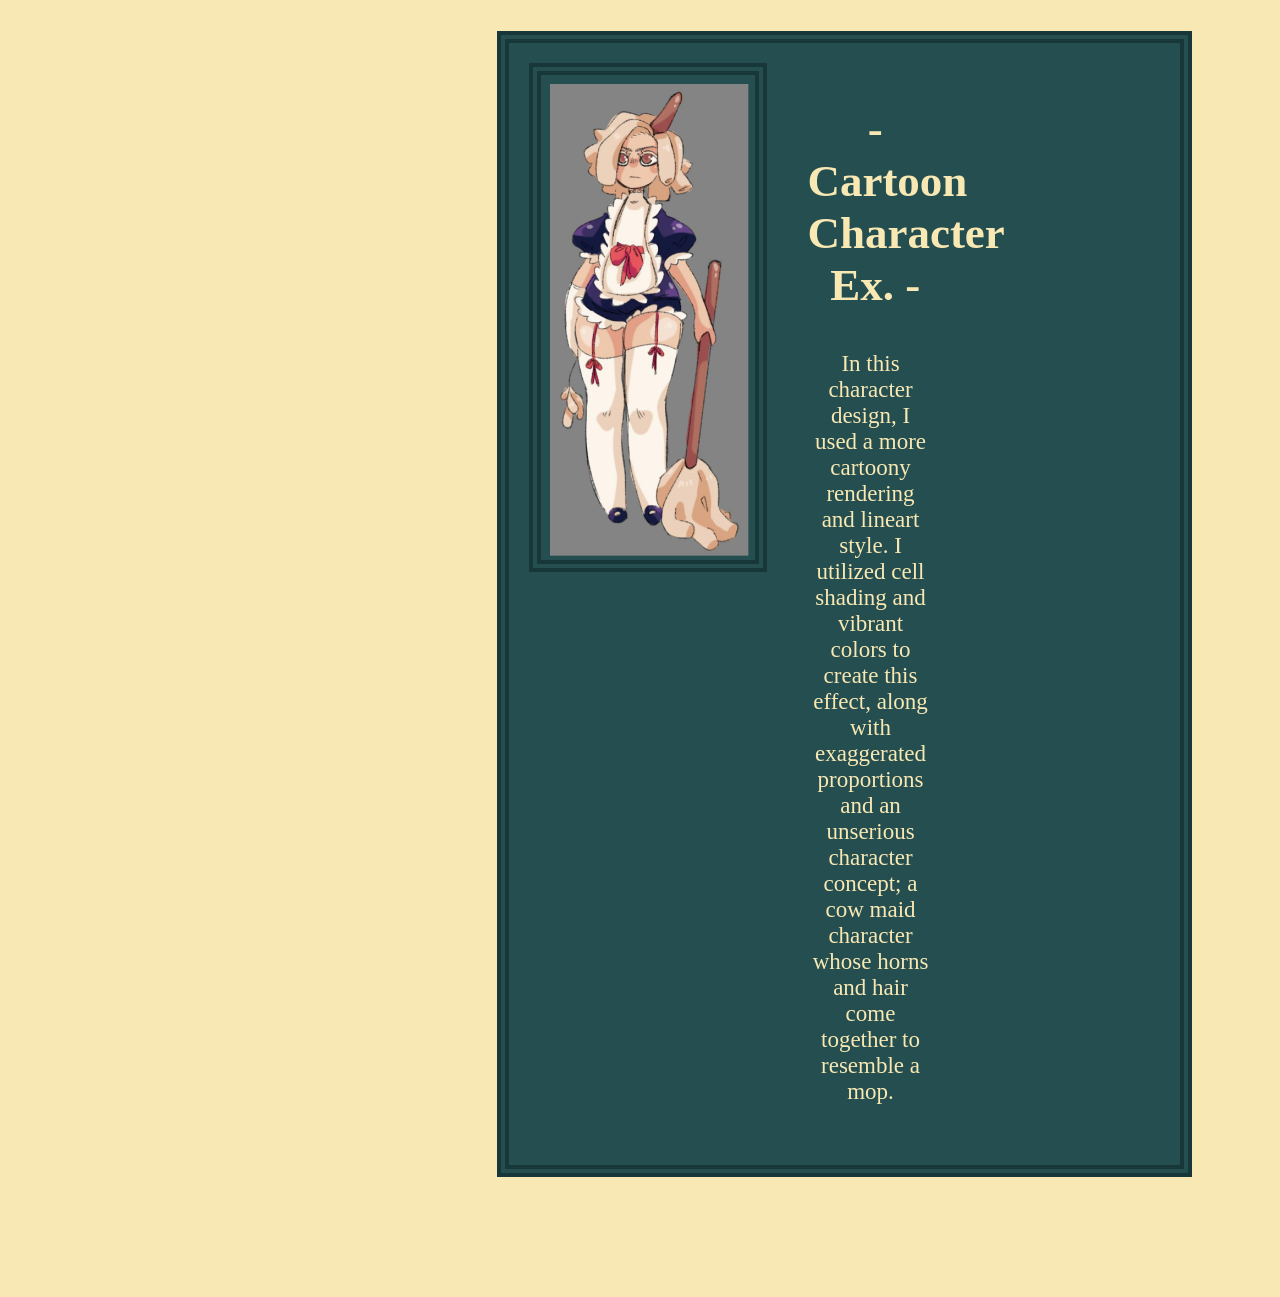
<file: portfolio/char.html>
<!DOCTYPE html>
<html lang="en">
<head>
    <meta charset="UTF-8">
    <meta name="viewport" content="width=device-width, initial-scale=1.0">
    <link rel="stylesheet" href="style.css">
    <title>Portfolio: Character Designs & Illustrations</title>
</head>
<body>
    <div class="side">
        <h1>Character Designs</h1>
        <br>
        <h2> <a href="index.html">Page Index</a></h2>
        <p> 
            <a href="about.html">About Me</a> <br> <br>
           <a href="edu.html">Education & Experience</a> <br> <br>
           <a href="projects.html">Current & Past Projects</a> <br> <br>
           <i><b>Character Designs</b></i> <br> <br>
           <a href="art.html">Art Process</a> <br> <br>
        </p>
        <br>
        <h2>Contact Me!</h2>
        <P>
            <a href="form.html">Fill Out Your Contact Info</a> <br> <br>
        </P>
    </div>

    <div class="main">
        <br>
        <h2 class="mp">Character Design Examples</h2>
        <br>
        <div class="art">
            <img class="left" src="portfolio images/art for portfolio/IMG_3474.jpeg" alt="North Fullbody" width="33%" height="100%">
            <h2 class="mid">-North-</h2>
            <img class="right" src="portfolio images/art for portfolio/IMG_3503.jpeg" alt="North Headshot" width="33%" height="100%">
            <p class="mid"> North is a character design that I used as a sort of mannequin while learning various art techniques. 
            </p>
        </div>

        <div class="art">
            <img class="left" src="portfolio images/art for portfolio/IMG_3667.jpeg" alt="Inky Fullbody" width="33%" height="100%">
            <h2 class="mid">-Inky-</h2>
            <img class="right" src="portfolio images/art for portfolio/IMG_3672.png" alt="Inky Headshot" width="30%" height="100%">
            <p class="mid"> Inky is a monster character- a strange black sludge wearing a human skinsuit as an attempt to blend into society.
            </p>
        </div>

        <div class="art">
            <img class="left" src="portfolio images/art for portfolio/bubblesSprite.png" alt="Chibi Sprite of Bubbles" width="30%" height="100%">
            <h2 class="mid">-Character Sprite Example -</h2>
            <p class="mid"> This character, Bubbles, is a cheerful, feminine slime girl who serves as an intraductory character in her corresponding game. 
            </p>
        </div>

        <div class="art">
            <h2 class="mid">-Dr. Kelvin Gismond-</h2>
            <p class="mid"> This is an example of my character designing process traditionally/on paper. Typically this is the beginning of my process, after numerous warm-up sketches. 
                Shown is a stereotypical mad scientist character reimagined with a more feminine or anime-like body type/clothing style.
            </p>
            <img class="right" src="portfolio images/art for portfolio/kelvinGis.png" alt="A sketch page for a mad scientist character" width="37%" height="100%">
        </div>

        <div class="art">
            <img class="left" src="portfolio images/art for portfolio/spiderMom.png" alt="Spider mother design" width="35%" height="100%">
            <h2 class="mid">-Character Design Ex. -</h2>
            <p class="mid"> This is an example of my character designing process digitally, featuring a spider monster character with a spiderling swarm mechanic. 
            </p>
        </div>

        <div class="art">
            <img class="left" src="portfolio images/art for portfolio/IMG_4834.jpeg" alt="Helene Fullbody" width="24%" height="100%">
            <h2 class="mid">-Helene-</h2>
            <img class="right" src="portfolio images/art for portfolio/IMG_5242.jpeg" alt="Helene Portrait" width="37%" height="100%">
            <p class="mid"> Helene is the protagonist of a long-term project I've been stewing on for the past four or so years, 
                and has gone through many iterations before coming to where she is now. I'll go over her and her lore more in depth in my projects page.</p>
        </div>

        <div class="art">
            <img class="left" src="portfolio images/art for portfolio/IMG_5273.jpeg" alt="Vanraj - Traditional wear" width="34%" height="100%">
            <h2 class="mid">-Vanraj Khan-</h2>
            <img class="right" src="portfolio images/art for portfolio/IMG_5293.jpeg" alt="Vanraj - Casual wear" width="30%" height="100%">
            <p class="mid"> Vanraj is my son. I hold him as a character very close to my heart, and I doubt I could fully explain his complexities in this paragraph. That aside, he 
                is most concisely described as a character study on teenaged bullies and the "mean jock" archetype.
            </p>
        </div>

        <br>
        <h2 class="mp">Illustration Examples</h2>
        <br>

        <div class="art">
            <img class="right" src="portfolio images/art for portfolio/comicPanelEx.png" alt="Comic Panel Example" width="34%" height="100%">
            <h2 class="mid">-Comic Panel Ex. -</h2>
            <p class="mid"> This is an example of a more Webtoon-esque art style, with the addition of comic book lettering practice. The shown character is a nurse coming into work for a
                late night shift.
            </p>
        </div>

        <div class="art">
            <img class="left" src="portfolio images/art for portfolio/wellfly.png" alt="Character Portrait" width="34%" height="100%">
            <h2 class="mid">-Character Portrait -</h2>
            <p class="mid"> This is a more painterly character illustration, featuring a fae changeling character, famed for his beauty, named Wellfly. In this piece I also used a much
                warmer color palette to suit his character and contrast his eyes.
            </p>
        </div>

        <div class="art">
            <img class="right" src="portfolio images/art for portfolio/goldSkele.png" alt="Character Illustration" width="34%" height="100%">
            <h2 class="mid">-Character Illustration -</h2>
            <p class="mid"> In this piece I attempted to create a more evocative image with symbolism that can be left to the viewer's interpretation. I experimented with the lighting
                and adding or subtracting details to focus the concept.
            </p>
        </div>
        
        <div class="art">
            <img class="left" src="portfolio images/art for portfolio/mopCow.png" alt="Cartoon Style Example" width="34%" height="100%">
            <h2 class="mid">-Cartoon Character Ex. -</h2>
            <p class="mid"> In this character design, I used a more cartoony rendering and lineart style. I utilized cell shading and vibrant colors to create this effect, along with 
                exaggerated proportions and an unserious character concept; a cow maid character whose horns and hair come together to resemble a mop.
            </p>
        </div>
    </div>
</body>
</html>
</file>
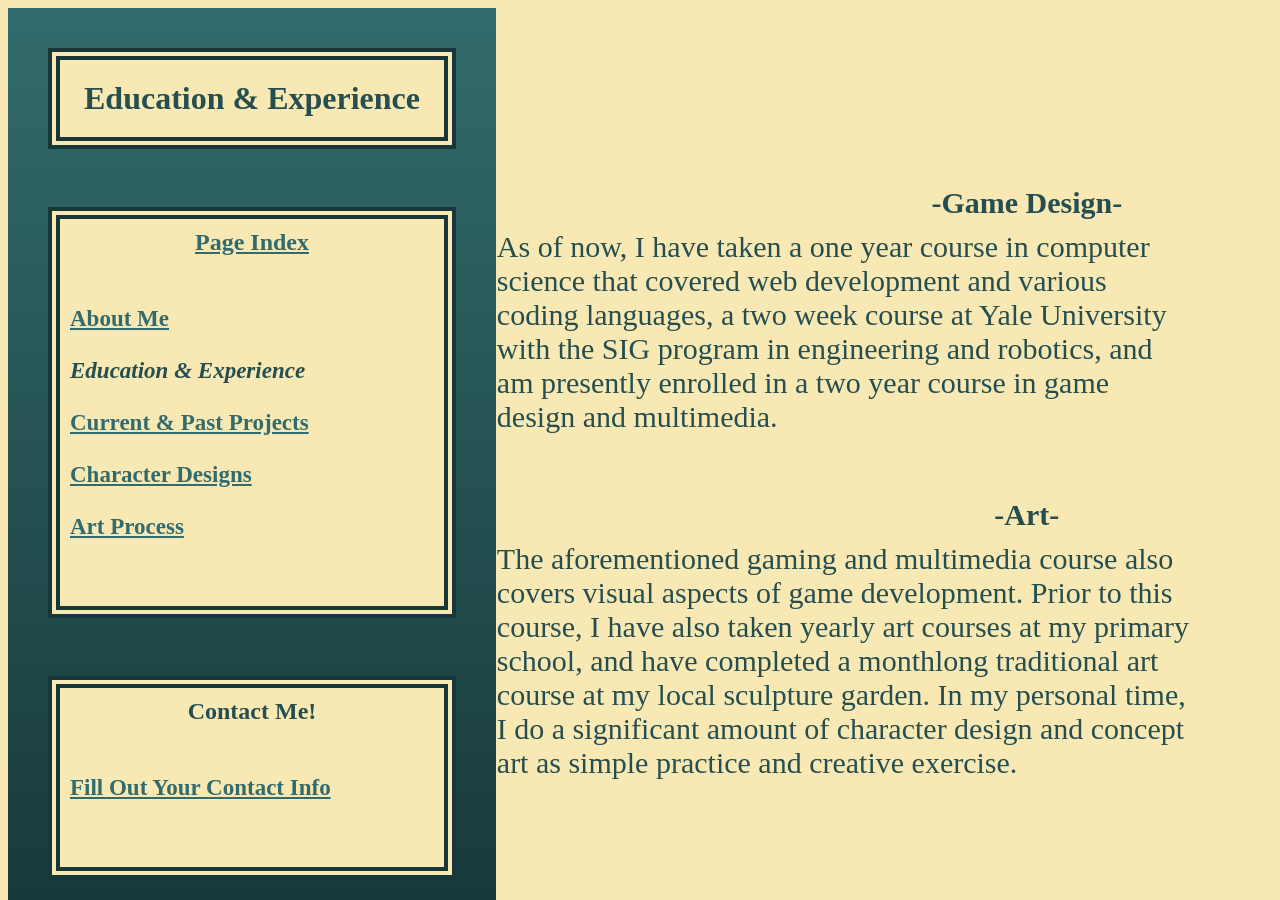
<file: portfolio/edu.html>
<!DOCTYPE html>
<html lang="en">
<head>
    <meta charset="UTF-8">
    <meta name="viewport" content="width=device-width, initial-scale=1.0">
    <link rel="stylesheet" href="style.css">
    <title>Portfolio: Education & Experience</title>
</head>
<body>
    <div class="side">
        <h1>Education & Experience</h1>
        <br>
        <h2> <a href="index.html">Page Index</a></h2>
        <p> 
            <a href="about.html">About Me</a> <br> <br>
           <i><b>Education & Experience</i> </b> <br> <br>
           <a href="projects.html">Current & Past Projects</a> <br> <br>
           <a href="char.html">Character Designs</a> <br> <br>
           <a href="art.html">Art Process</a> <br> <br>
        </p>
        <br>
        <h2>Contact Me!</h2>
        <P>
            <a href="form.html">Fill Out Your Contact Info</a> <br> <br>
        </P>
    </div>

    <div class="main">
        <br> <br>
            <h2 class="mp">-Game Design-</h2>
       As of now, I have taken a one year course in computer science that covered web development and various coding languages, a two week course at Yale University with the SIG
       program in engineering and robotics, and am presently enrolled in a two year course in game design and multimedia. <br> <br>
       <h2 class="mp">-Art-</h2>
       The aforementioned gaming and multimedia course also covers visual aspects of game development. Prior to this course, I have also taken yearly art courses at my primary school,
       and have completed a monthlong traditional art course at my local sculpture garden. In my personal time, I do a significant amount of character design and concept art as simple
       practice and creative exercise.
    </div>
</body>
</html>
</file>
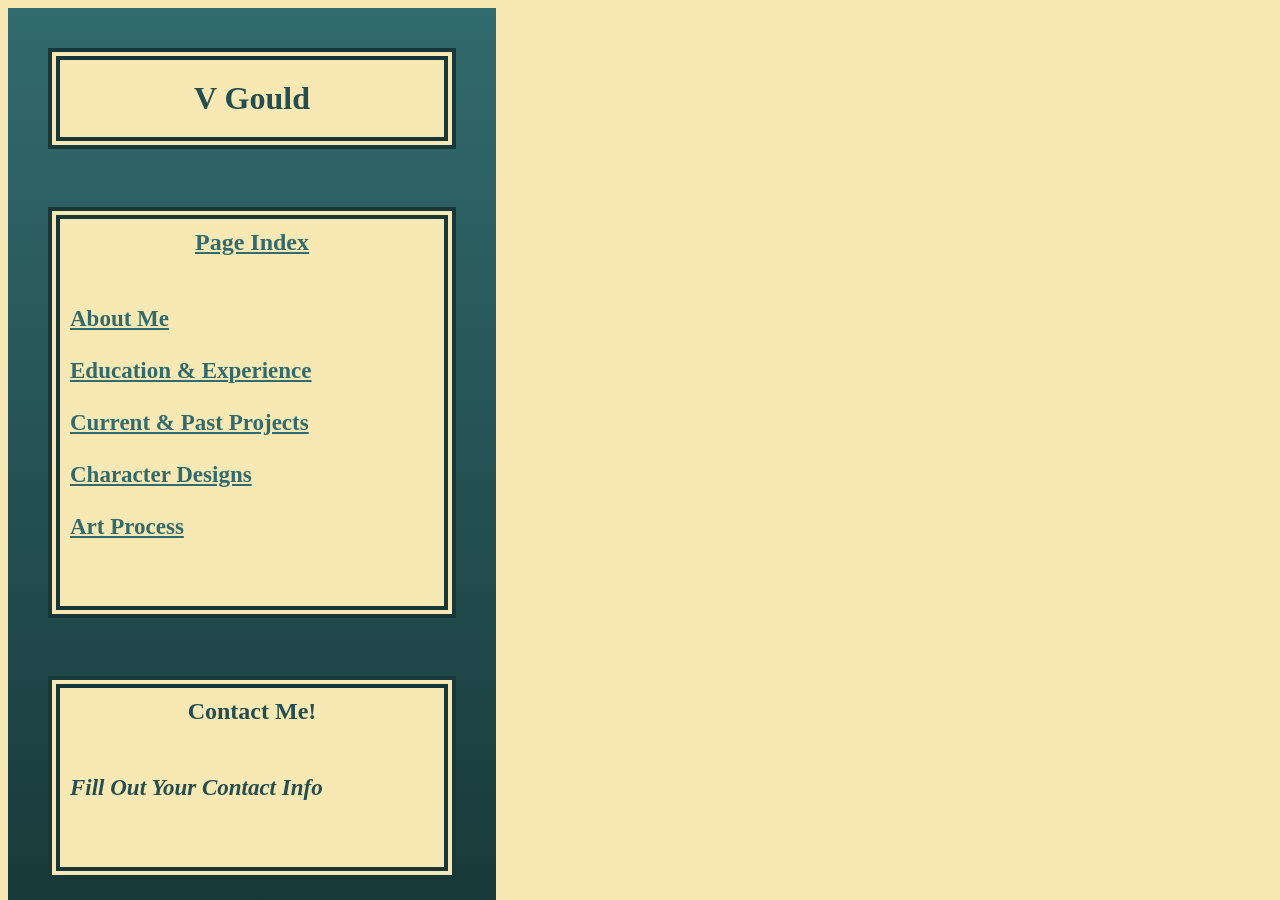
<file: portfolio/form.html>
<!DOCTYPE html>
<html lang="en">
<head>
    <meta charset="UTF-8">
    <meta name="viewport" content="width=device-width, initial-scale=1.0">
    <link rel="stylesheet" href="style.css">
    <title>Portfolio: V Gould</title>
   
</head>
<body>
    <div class="side">
        <h1>V Gould</h1>
        <br>
        <h2><a href="index.html">Page Index</a></h2>
        <p> 
           <a href="about.html">About Me</a> <br> <br>
           <a href="edu.html">Education & Experience</a> <br> <br>
           <a href="projects.html">Current & Past Projects</a> <br> <br>
           <a href="char.html">Character Designs</a> <br> <br>
           <a href="art.html">Art Process</a> <br> <br>
        </p>
        <br>
        <h2>Contact Me!</h2>
        <P>
            <i><b>Fill Out Your Contact Info</b></i> <br> <br>
        </P>
    </div>

    <div class="main">
        <iframe src="https://docs.google.com/forms/d/e/1FAIpQLScae4DX6NZobYpYF6tVVNawBSMtZmIdC-dr4h2bEtJn3jylbg/viewform?embedded=true" 
        width="1000" height="700" frameborder="0" marginheight="0" marginwidth="0">Loading…</iframe>
    </div>
</body>
</html>
</file>
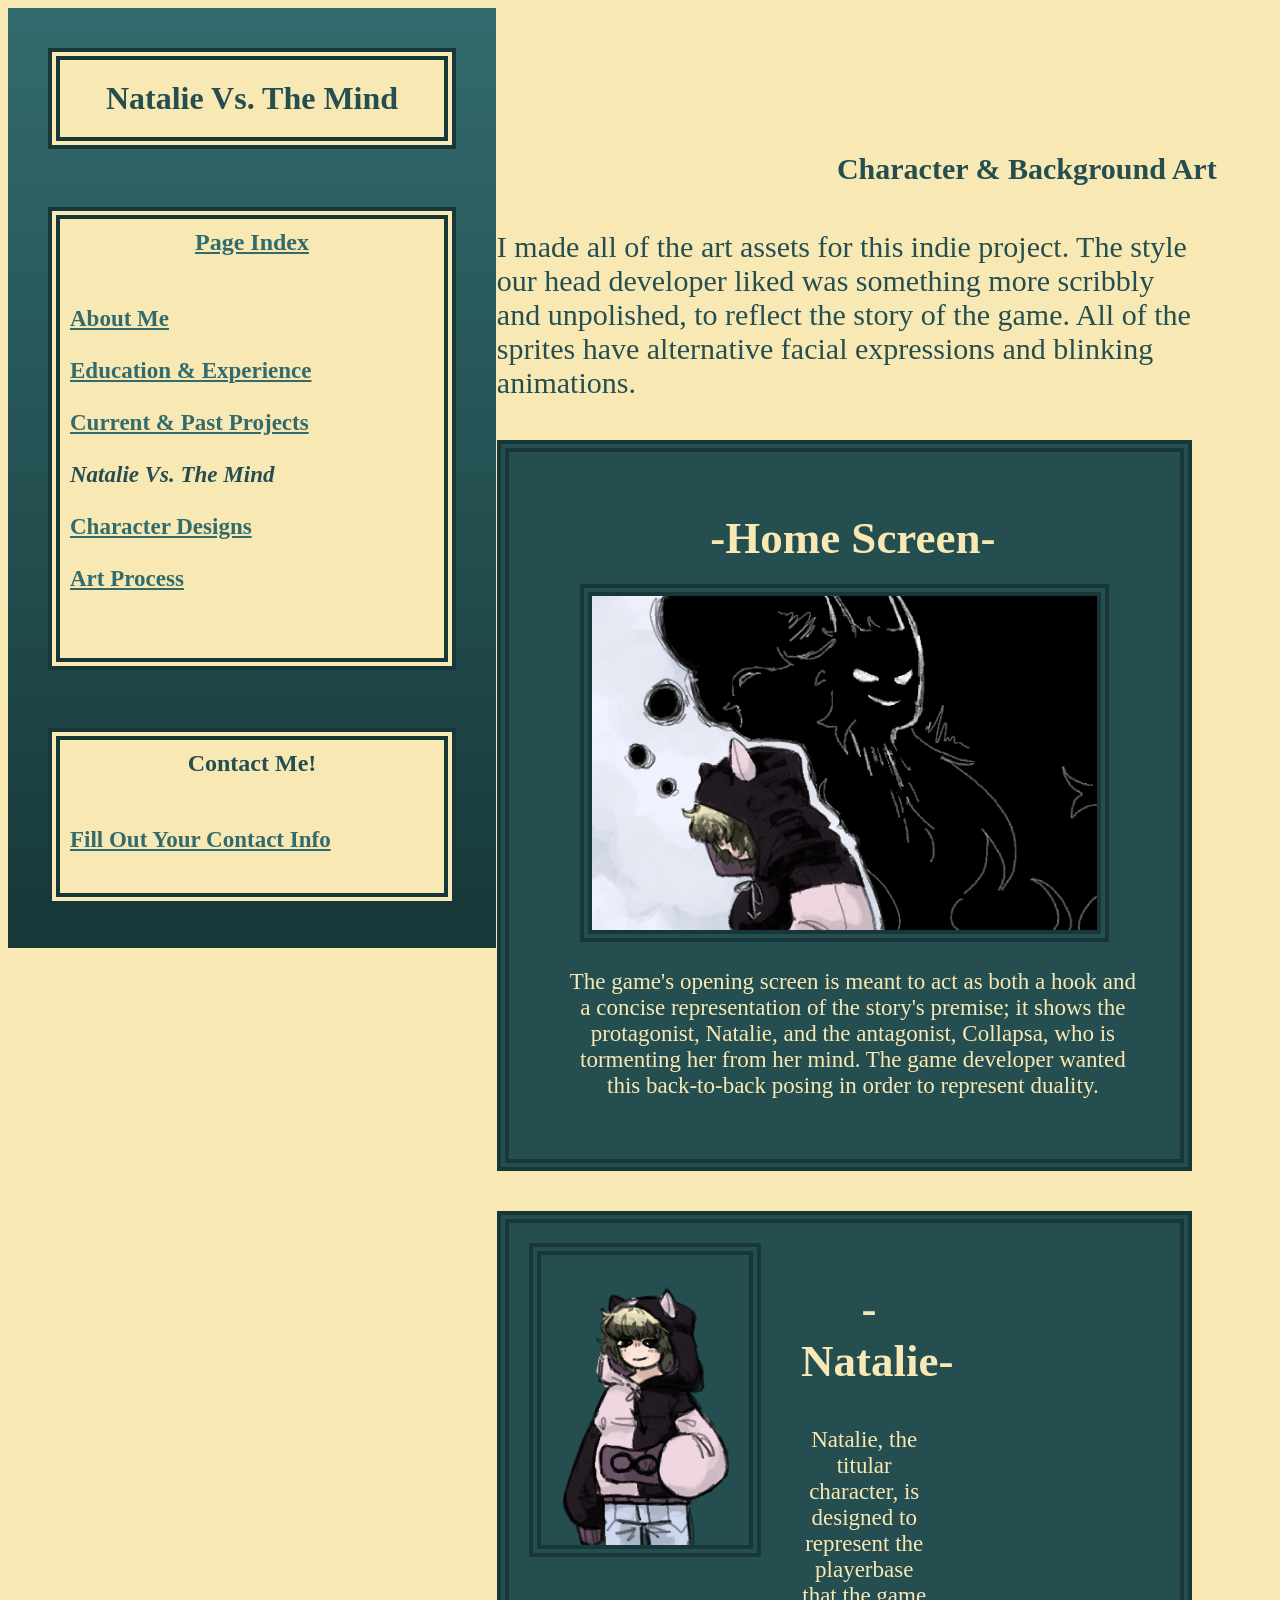
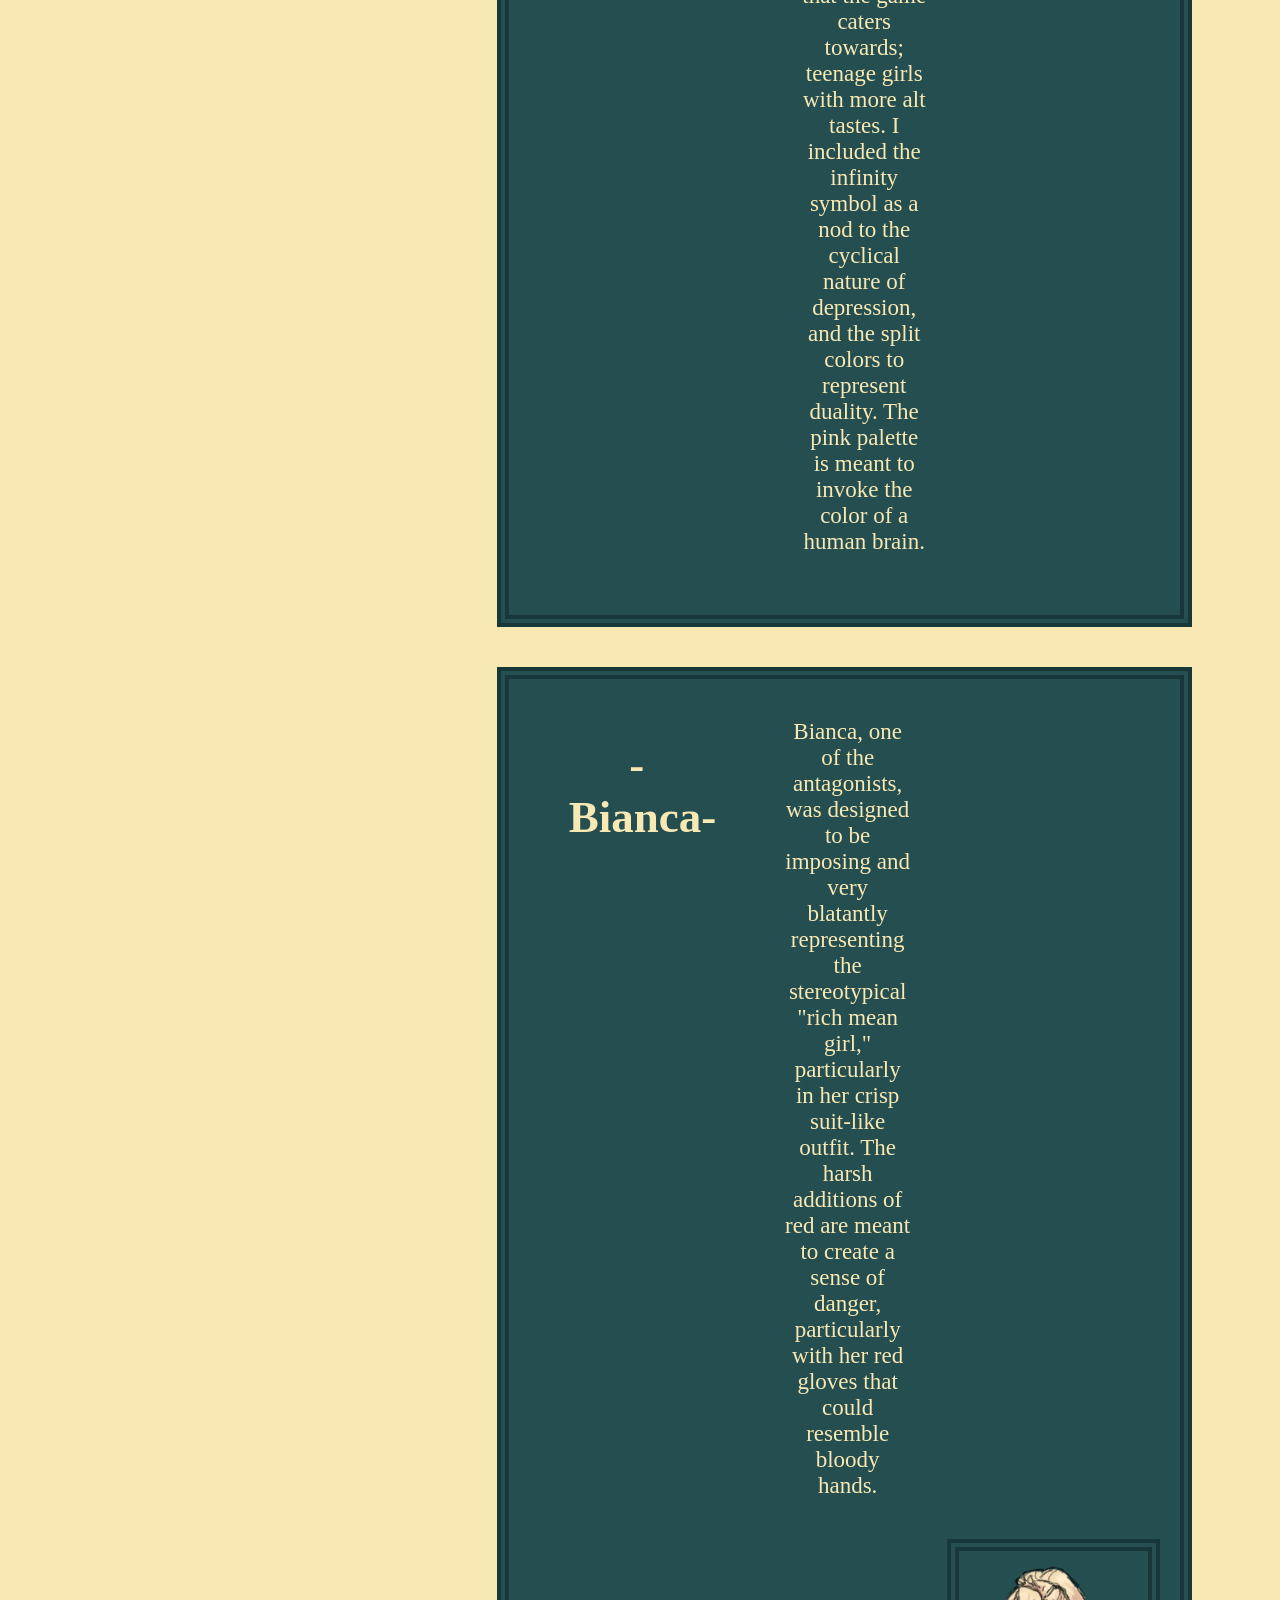
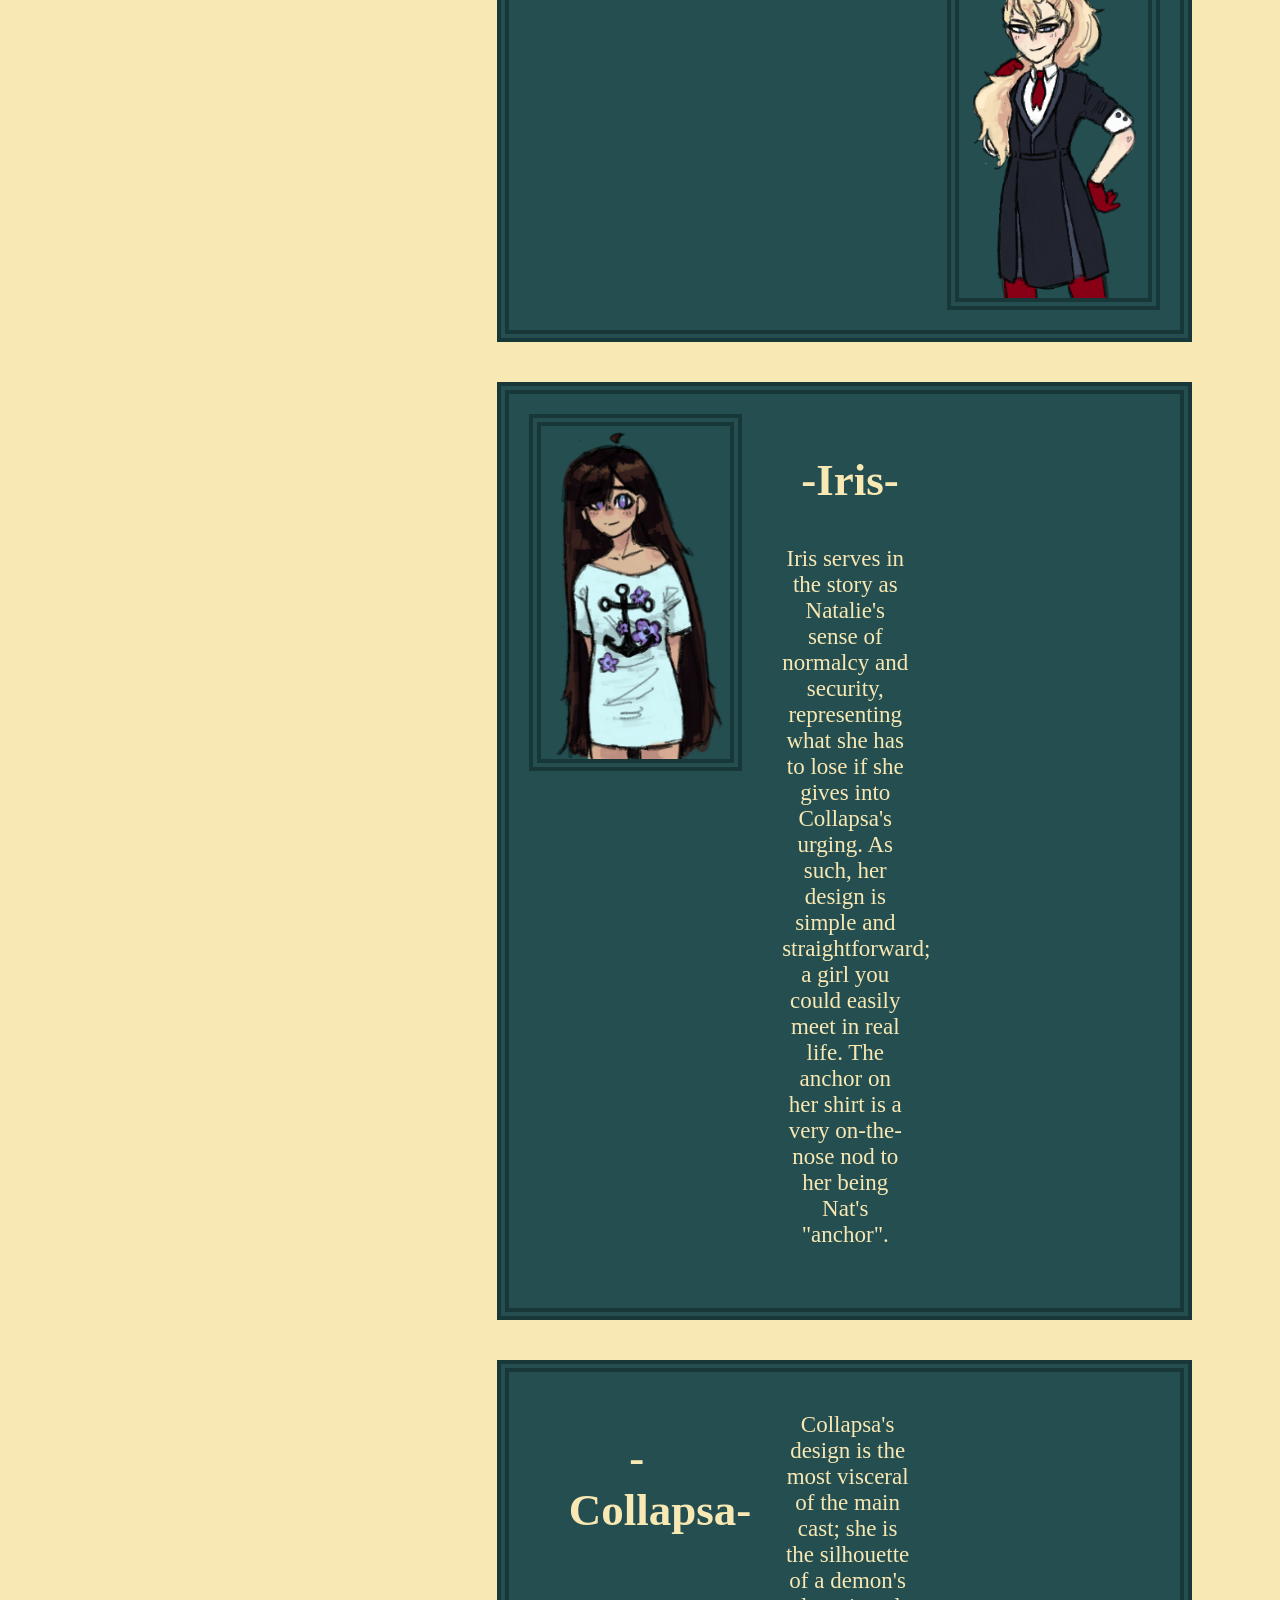
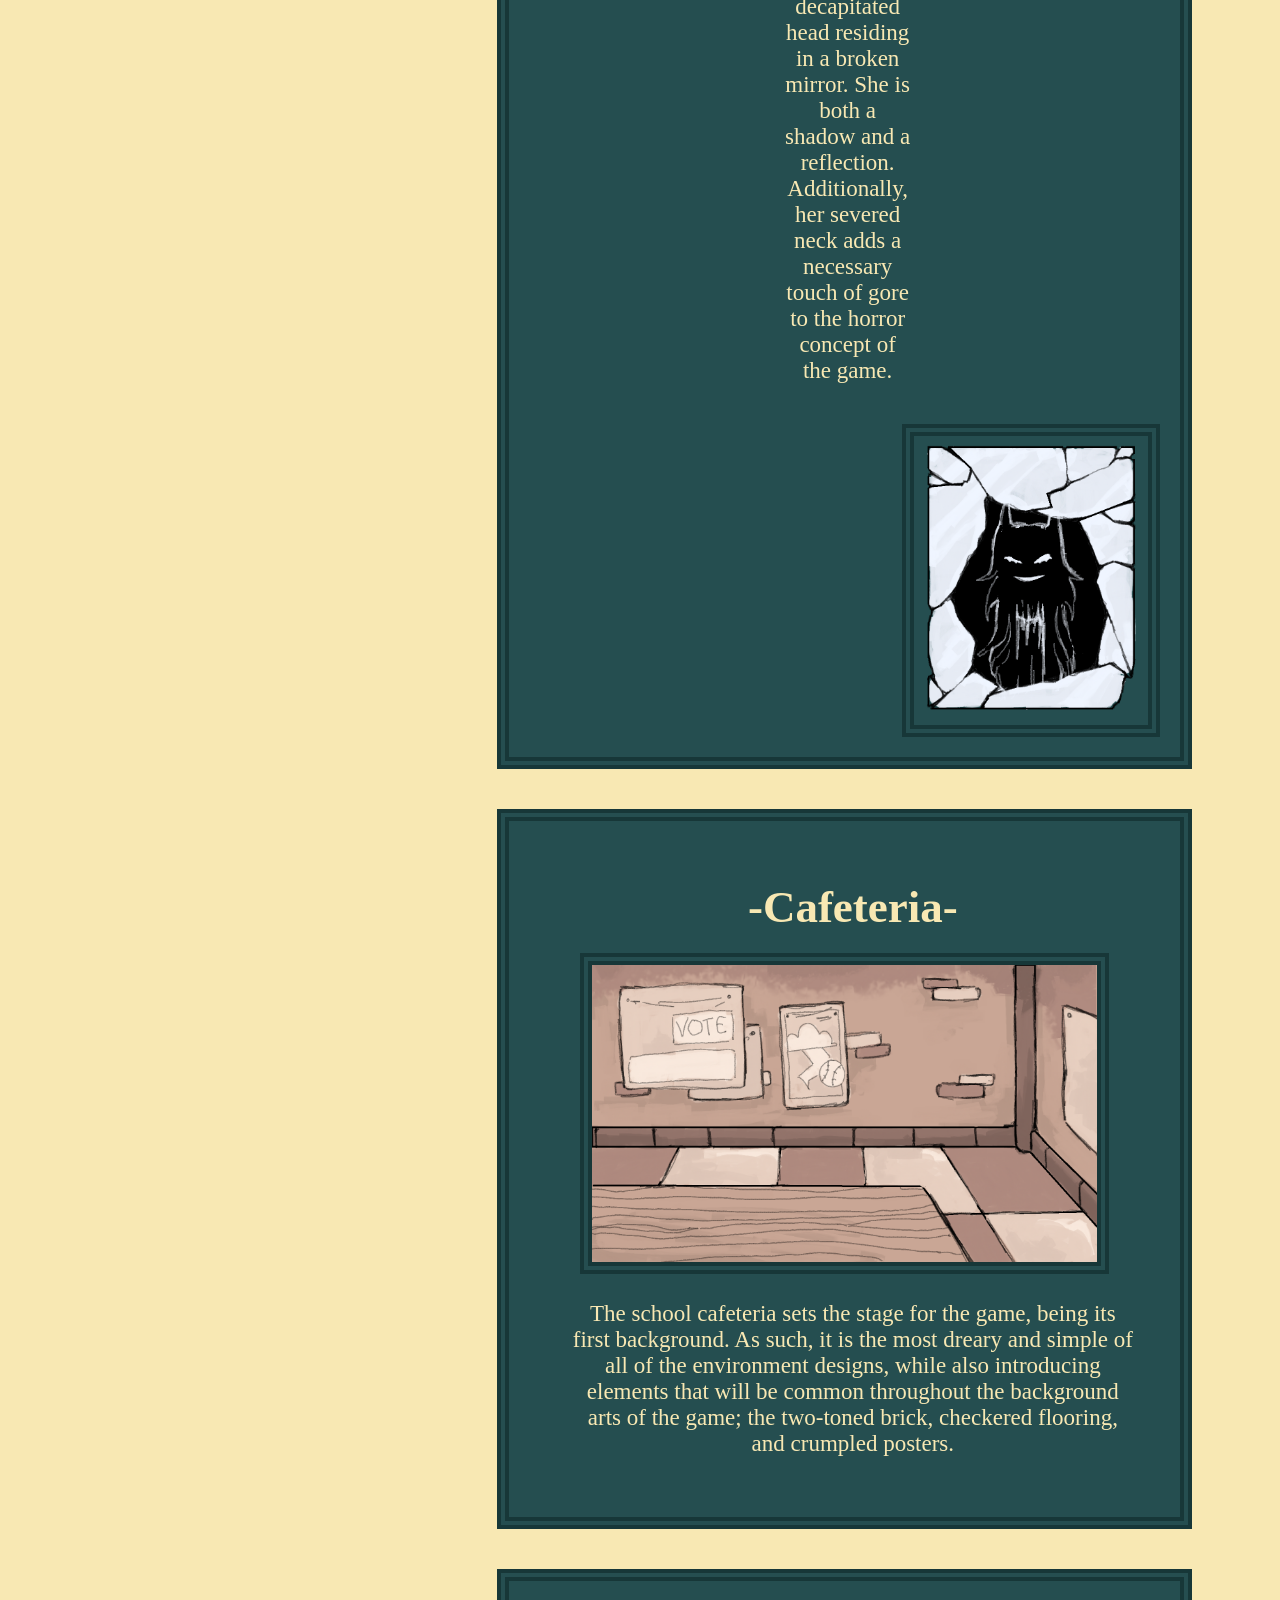
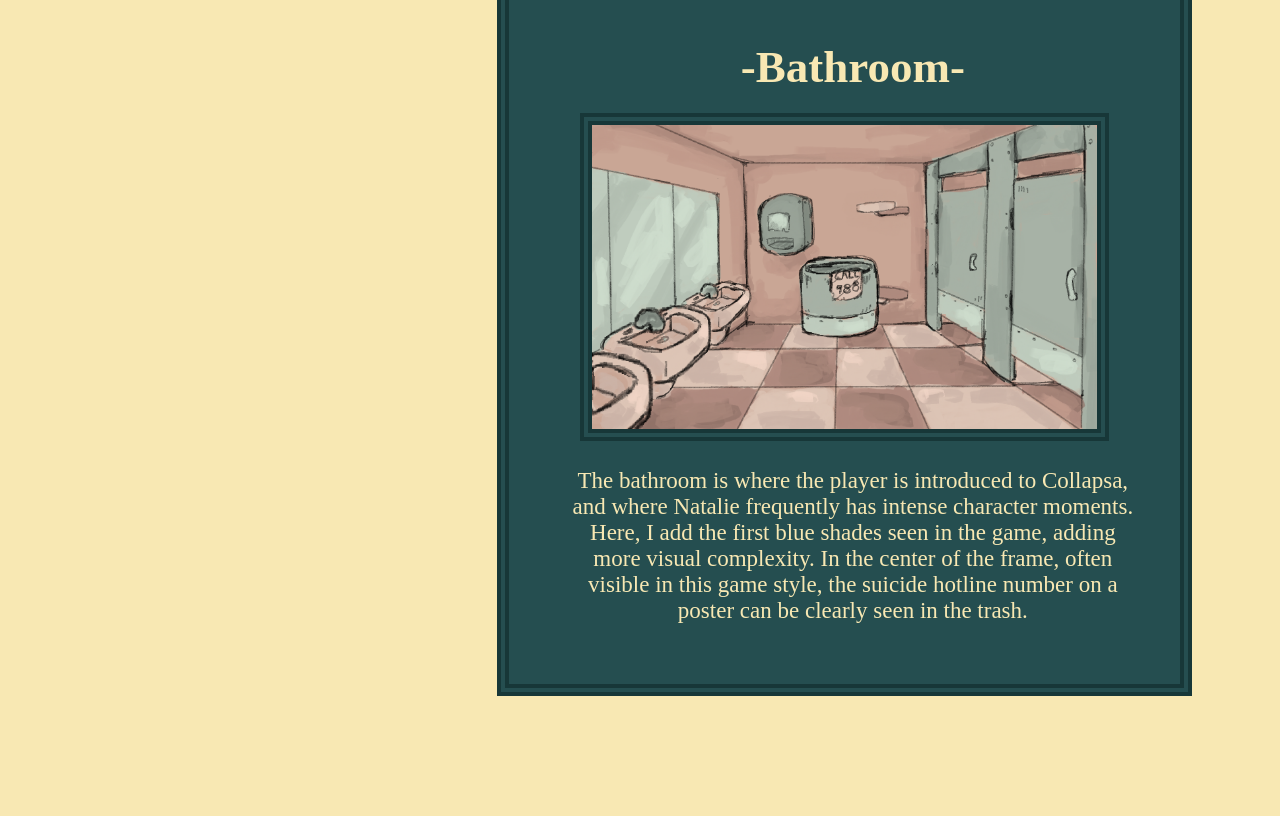
<file: portfolio/nvm.html>
<!DOCTYPE html>
<html lang="en">
<head>
    <meta charset="UTF-8">
    <meta name="viewport" content="width=device-width, initial-scale=1.0">
    <link rel="stylesheet" href="style.css">
    <title>Natalie Vs. The Mind</title>
</head>
<body>
    <div class="side">
        <h1>Natalie Vs. The Mind</h1>
        <br>
        <h2> <a href="index.html">Page Index</a></h2>
        <p> 
           <a href="about.html">About Me</a> <br> <br>
           <a href="edu.html">Education & Experience</a> <br> <br>
           <a href="projects.html">Current & Past Projects</a> <br> <br>
            <i><b> Natalie Vs. The Mind</b></i> <br> <br>
           <a href="char.html">Character Designs</a> <br> <br>
           <a href="art.html">Art Process</a> <br> <br>
        </p>
        <br>
        <h2>Contact Me!</h2>
        <P>
            <a href="form.html">Fill Out Your Contact Info</a> <br> 
        </P>
    </div>

    <div class="main">
        <br>
        <h2 class="mp">Character & Background Art</h2>
        <br>
        I made all of the art assets for this indie project. The style our head developer liked was something more scribbly and unpolished, to reflect the story of the game. All of the 
        sprites have alternative facial expressions and blinking animations. 
        <h2 class="mp"></h2>
        <div class="art">
            <h2 class="top">-Home Screen-</h2>
            <img class="mid" src="portfolio images/art for portfolio/NvM/home bg NvM.png" alt="Home Screen Background" width="80%" height="100%">
            <p class="top"> The game's opening screen is meant to act as both a hook and a concise representation of the story's premise; it shows the protagonist, Natalie, and the 
                antagonist, Collapsa, who is tormenting her from her mind. The game developer wanted this back-to-back posing in order to represent duality. 
            </p>
        </div>
        <br>
        <div class="art">
            <img class="left" src="portfolio images\art for portfolio\NvM\nat sprites NvM\natHappy.png" alt="Natalie's Default Sprite" width="33%" height="100%">
            <h2 class="mid">-Natalie-</h2>
            <p class="mid"> Natalie, the titular character, is designed to represent the playerbase that the game caters towards; teenage girls with more alt tastes. I included the infinity 
                symbol as a nod to the cyclical nature of depression, and the split colors to represent duality. The pink palette is meant to invoke the color of a human brain.
            </p>
        </div>

        <br>
        <div class="art">
            <h2 class="mid">-Bianca-</h2>
            <p class="mid"> Bianca, one of the antagonists, was designed to be imposing and very blatantly representing the stereotypical "rich mean girl," particularly in her crisp suit-like
             outfit. The harsh additions of red are meant to create a sense of danger, particularly with her red gloves that could resemble bloody hands.
            </p>
            <img class="right" src="portfolio images/art for portfolio/NvM/bia sprites NvM/biaEvil.png" alt="Bianca's Default Sprite" width="30%" height="100%">
        </div>

        <br>
        <div class="art">
            <img class="left" src="portfolio images\art for portfolio\NvM\iris sprites NvM\irisHappy.png" alt="Iris's Default Sprite" width="30%" height="100%">
            <h2 class="mid">-Iris-</h2>
            <p class="mid"> Iris serves in the story as Natalie's sense of normalcy and security, representing what she has to lose if she gives into Collapsa's urging. As such, her design
                is simple and straightforward; a girl you could easily meet in real life. The anchor on her shirt is a very on-the-nose nod to her being Nat's "anchor".
            </p>
        </div>

        <br>
        <div class="art">
            <h2 class="mid">-Collapsa-</h2>
            <p class="mid"> Collapsa's design is the most visceral of the main cast; she is the silhouette of a demon's decapitated head residing in a broken mirror. She is both a shadow
                and a reflection. Additionally, her severed neck adds a necessary touch of gore to the horror concept of the game.
            </p>
            <img class="right" src="portfolio images/art for portfolio/NvM/colla sprites NvM/collaEvil.png" alt="Collapsa's Default Sprite" width="37%" height="100%">
        </div>

        <br>
        <div class="art">
            <h2 class="top">-Cafeteria-</h2>
            <img class="mid" src="portfolio images/art for portfolio/NvM/cafeNvM.png" alt="Cafeteria Background" width="80%" height="100%">
            <p class="top"> The school cafeteria sets the stage for the game, being its first background. As such, it is the most dreary and simple of all of the environment designs, while
                also introducing elements that will be common throughout the background arts of the game; the two-toned brick, checkered flooring, and crumpled posters. 
            </p>
        </div>

        <br>
        <div class="art">
            <h2 class="top">-Bathroom-</h2>
            <img class="mid" src="portfolio images/art for portfolio/NvM/bathroom NvM.png" alt="Bathroom Background" width="80%" height="100%">
            <p class="top"> The bathroom is where the player is introduced to Collapsa, and where Natalie frequently has intense character moments. Here, I add the first blue shades seen in
                the game, adding more visual complexity. In the center of the frame, often visible in this game style, the suicide hotline number on a poster can be clearly seen in the 
                trash.
        </div>

    </div>
</body>
</html>
</file>
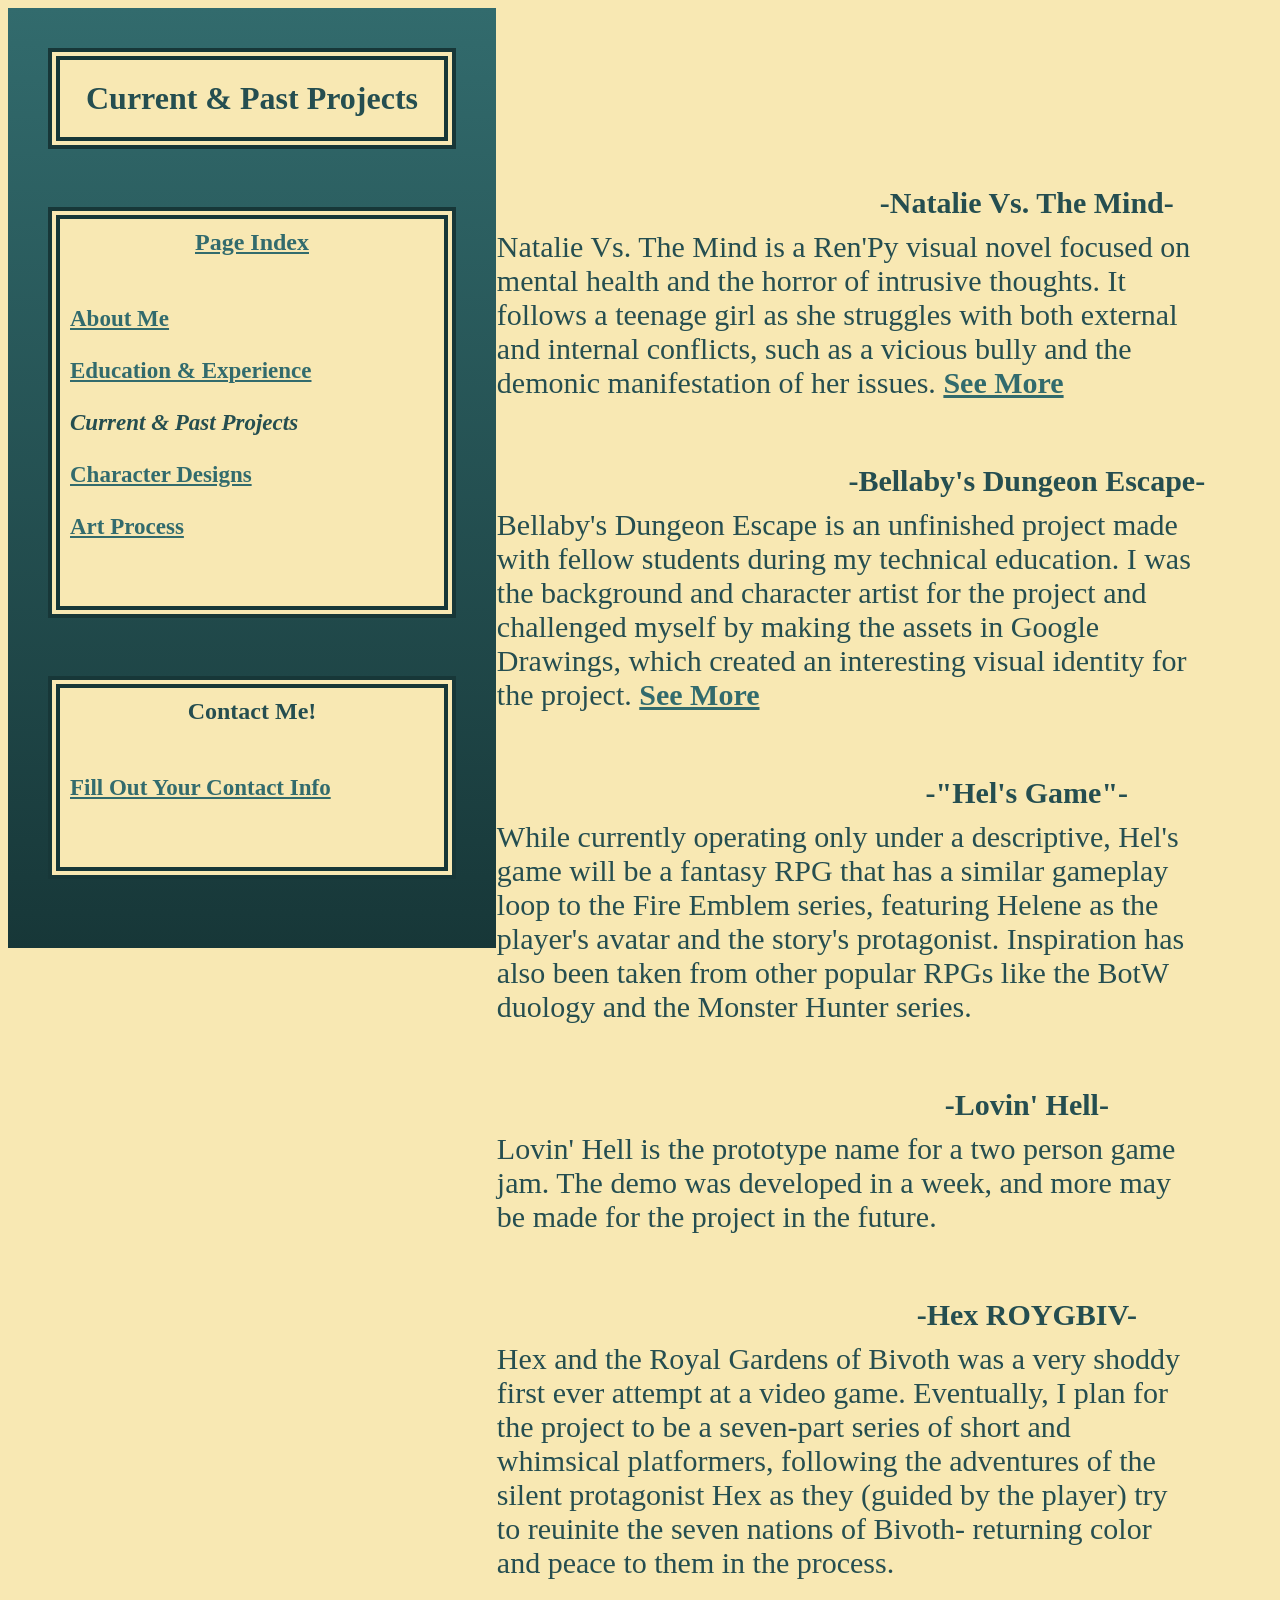
<file: portfolio/projects.html>
<!DOCTYPE html>
<html lang="en">
<head>
    <meta charset="UTF-8">
    <meta name="viewport" content="width=device-width, initial-scale=1.0">
    <link rel="stylesheet" href="style.css">
    <title>Portfolio: Current & Past Projects</title>
</head>
<body>
    <div class="side">
        <h1>Current & Past Projects</h1>
        <br>
        <h2> <a href="index.html">Page Index</a></h2>
        <p> 
            <a href="about.html">About Me</a> <br> <br>
           <a href="edu.html">Education & Experience</a> <br> <br>
           <b><i>Current & Past Projects</i></b> <br> <br>
           <a href="char.html">Character Designs</a> <br> <br>
           <a href="art.html">Art Process</a> <br> <br>
        </p>
        <br>
        <h2>Contact Me!</h2>
        <P>
            <a href="form.html">Fill Out Your Contact Info</a> <br> <br>
        </P>
    </div>

    <div class="main">
        <br> <br>
            <h2 class="mp">-Natalie Vs. The Mind-</h2>
            Natalie Vs. The Mind is a Ren'Py visual novel focused on mental health and the horror of intrusive thoughts. It follows a teenage girl as she struggles with both external 
            and internal conflicts, such as a vicious bully and the demonic manifestation of her issues. <a href="nvm.html">See More</a>
        <br> <br>
            <h2 class="mp">-Bellaby's Dungeon Escape-</h2>
            Bellaby's Dungeon Escape is an unfinished project made with fellow students during my technical education. I was the background and character artist for the project and
            challenged myself by making the assets in Google Drawings, which created an interesting visual identity for the project. <a href="bde.html">See More</a>
        <br> <br>
            <h2 class="mp">-"Hel's Game"-</h2>
            While currently operating only under a descriptive, Hel's game will be a fantasy RPG that has a similar gameplay loop to the Fire Emblem series, featuring Helene as the 
            player's avatar and the story's protagonist. Inspiration has also been taken from other popular RPGs like the BotW duology and the Monster Hunter series.
       <br> <br>
        <h2 class="mp">-Lovin' Hell-</h2>
        Lovin' Hell is the prototype name for a two person game jam. The demo was developed in a week, and more may be made for the project in the future.
       <br> <br>
       <h2 class="mp">-Hex ROYGBIV-</h2>
            Hex and the Royal Gardens of Bivoth was a very shoddy first ever attempt at a video game. Eventually, I plan for the project to be a seven-part series of short and whimsical
            platformers, following the adventures of the silent protagonist Hex as they (guided by the player) try to reuinite the seven nations of Bivoth- returning color and peace
            to them in the process.
       <br> <br>
    </div>
</body>
</html>
</file>
<file: portfolio/style.css>
.side {
    float: left;
    width: 35%;
    padding: 20px;
    background-color: rgb(50, 107, 109);
    background-image: linear-gradient(rgb(50, 107, 109), rgb(23, 55, 56));
    position: fixed;
    height: 100%;
}

h1, h2 {
    text-align: center;
    background-color: rgb(248, 232, 179);
    padding: 10px;
    margin: 20px;
    color: rgb(37, 78, 80);
}

h1 {
    border-color: rgb(23, 55, 56);
    border-style: double;
    border-width: 12px;
    padding-top: 20px;
    padding-bottom: 20px;
}

h2 {
    margin-bottom: 0%;
    border-bottom-style: hidden;
    border-color: rgb(23, 55, 56);
    border-top-style: double;
    border-width: 12px;
}

p {
    background-color: rgb(248, 232, 179);
    padding: 10px;
    margin: 20px;
    margin-top: 0%;
    padding-top: 40px;
    padding-bottom: 40px;
    color: rgb(37, 78, 80);
    border-top-style: hidden;
    border-color: rgb(23, 55, 56);
    border-bottom-style: double;
    border-width: 12px;
    font-size: 23px;
}

p, h2 {
    border-left-style: double;
    border-right-style: double;
}

.main {
    float: right;
    width: 55%;
    padding: 30px;
    margin: 50px;
    font-size: 30px;

}

p.mp, h2.mp {
    width: 1000px;
    border-style: hidden;
    font-size: 30px;
}

body {
    background-color: rgb(248, 232, 179);
    color: rgb(37, 78, 80);
}

a {
    color: rgb(50, 107, 109);
    font-weight: bold;
}

.art {
    background-color: rgb(37, 78, 80);
    color: rgb(248, 232, 179);
    padding: 20px;
    width: 100%;
    border: double;
    border-color: rgb(23, 55, 56);
    border-width: 12px;
    text-align: center;
}

div.art {
    width: fit-content;
    float: left;
    border-style: double;
    background-color: rgb(37, 78, 80);
    padding: 20px;
    margin-bottom: 40px;
}

h2.mid, p.mid {
    border-style: hidden;
    text-align: center;
    width: 21.5%;
    float: left;
    background-color: rgb(37, 78, 80);
    padding: 20px;
    color:rgb(248, 232, 179);
}

h2.top, p.top {
    border-style: hidden;
    text-align: center;
    width: 90%;
    background-color: rgb(37, 78, 80);
    padding: 20px;
    color:rgb(248, 232, 179);
}

img.right{
    float: right;
}

img.left{
    float: left;
}

img.mid {
    float: center;
}

img {
    border: double;
    border-color: rgb(23, 55, 56);
    border-width: 12px;
}

p.mid {
    text-align: center;
    width: 20%;
}

img.ix {
    margin-left: 23%;
}

p.midLong {
    margin-top: 3%;
    text-align: center;
    border-style: hidden;
    text-align: center;
    width: 90%;
    float: left;
    background-color: rgb(37, 78, 80);
    padding: 20px;
    color:rgb(248, 232, 179);
}
</file>
